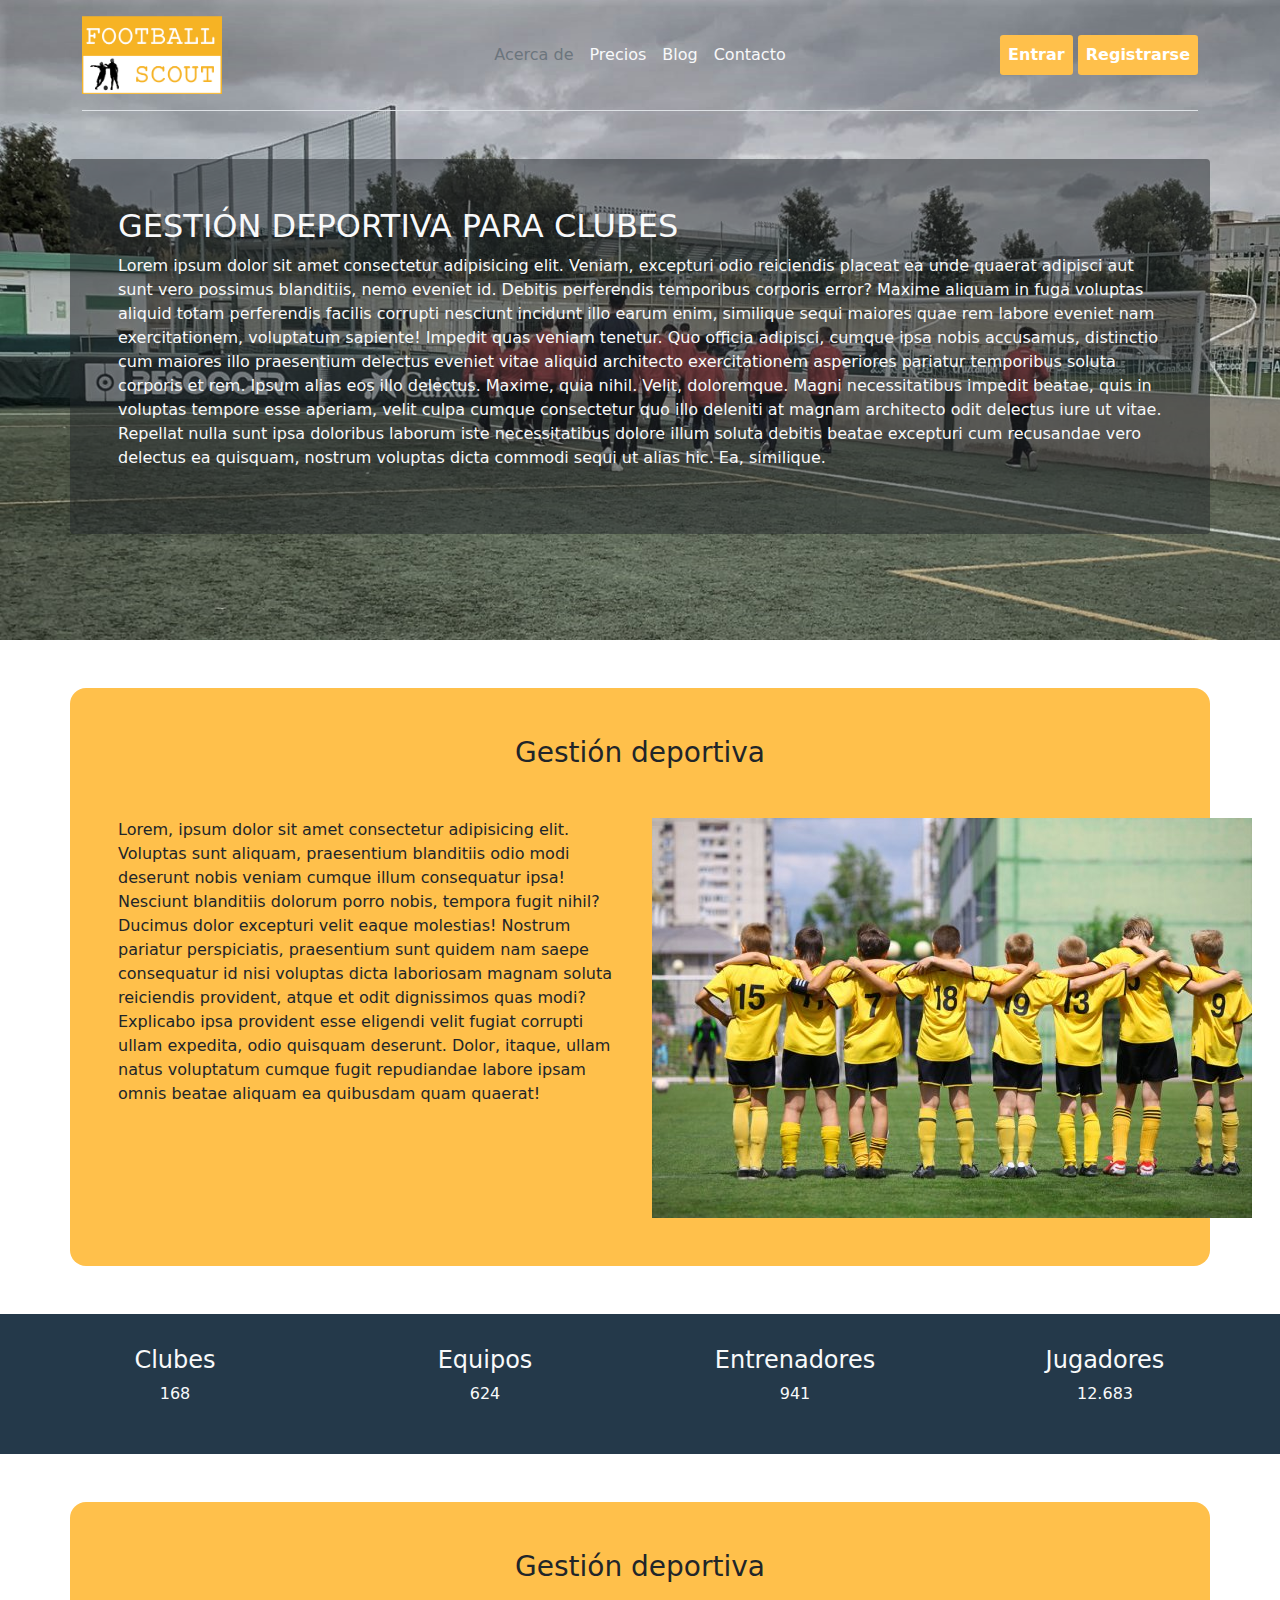
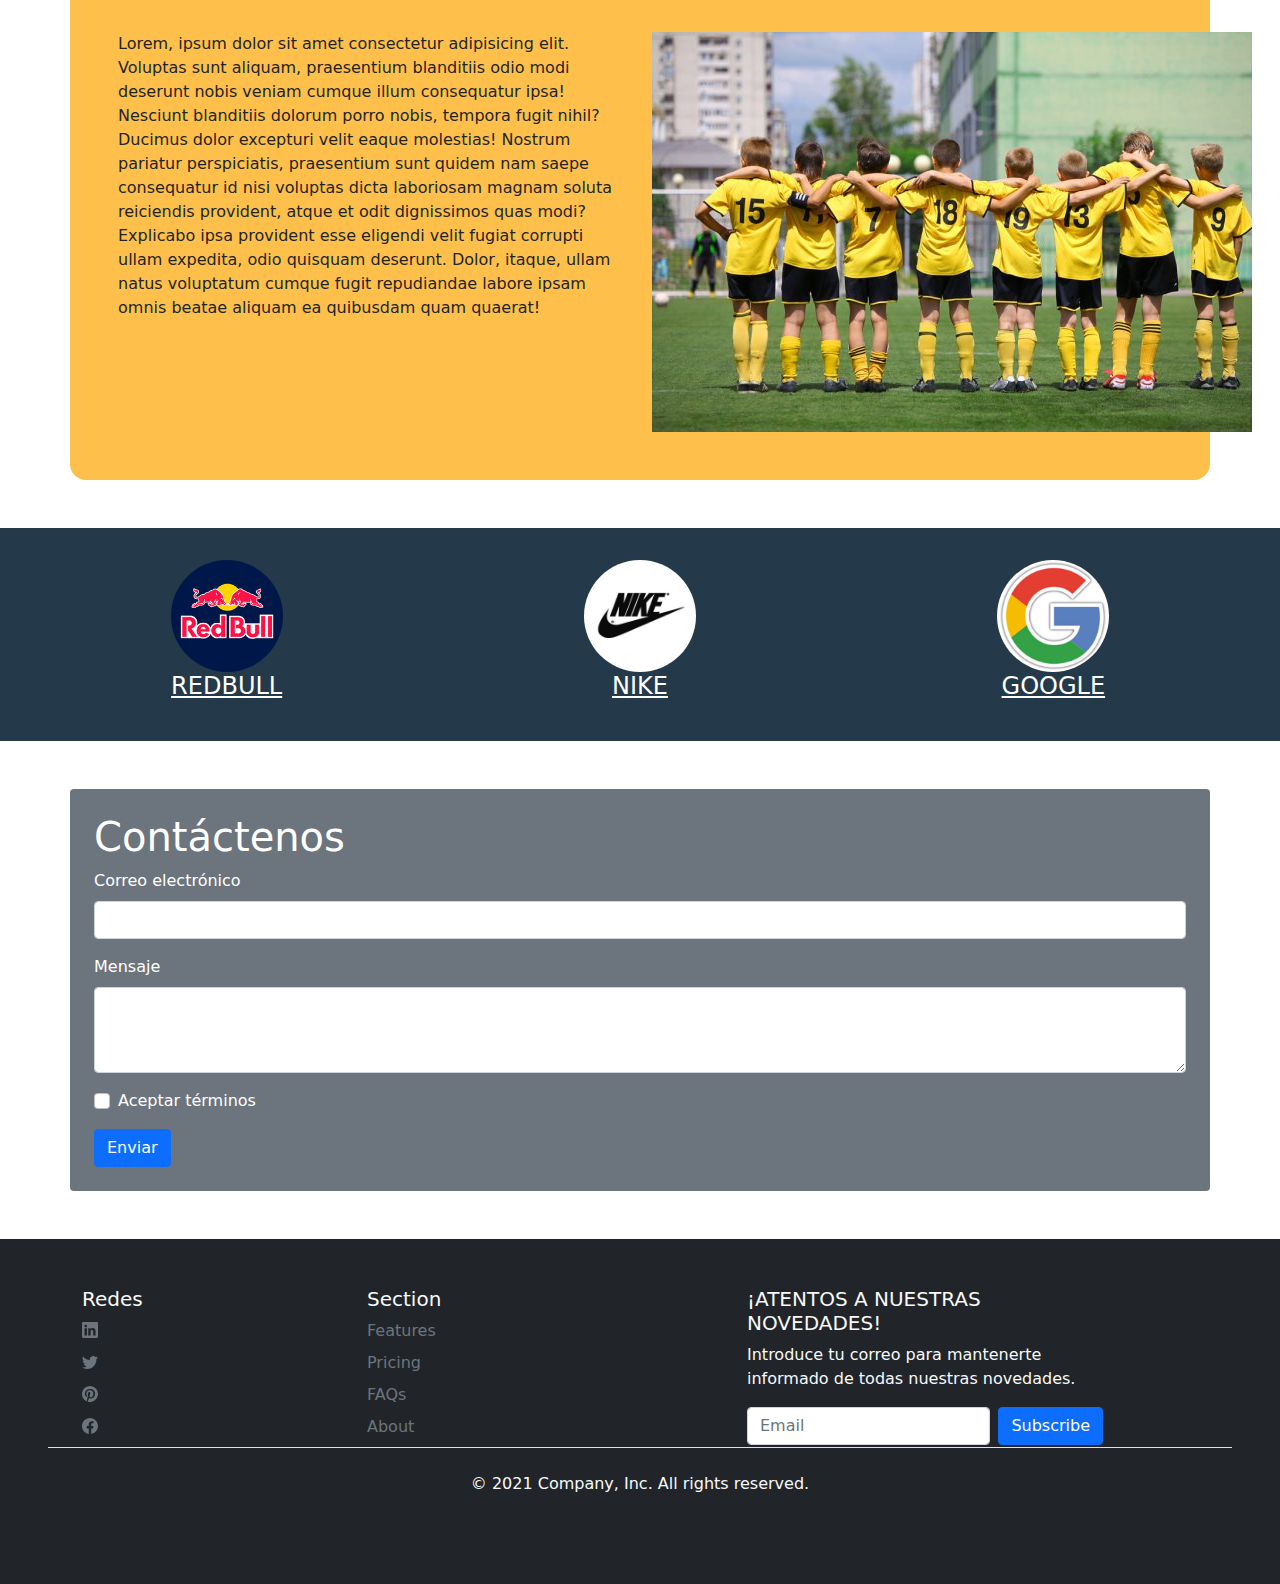
<file: index.html>
<!doctype html>
<html lang="en">

<head>
    <title>Inicio</title>
    <!-- Required meta tags -->
    <meta charset="utf-8">
    <meta name="viewport" content="width=device-width, initial-scale=1, shrink-to-fit=no">

    <!-- Bootstrap CSS v5.0.2 -->
    <link rel="stylesheet" href="css/bootstrap.min.css">

    <!-- Imagen de logo en la pestaña de la página -->
    <link rel="shortcut icon" href="img/logo.png" type="image/x-icon">

    <!-- css -->
    <link rel="stylesheet" href="css/headers.css">
    <link rel="stylesheet" href="css/footers.css">
    <link rel="stylesheet" href="css/inicio.css">
</head>

<body>
    <div class="container-fluid" style="background-image: url('img/inicio.jpg');background-repeat: no-repeat;background-size: cover; height: 40em;">
        <div class="container mb-5">
            <header class="d-flex flex-wrap align-items-center justify-content-center justify-content-md-between py-3 mb-4 border-bottom">
                <a href="index.html" class="d-flex align-items-center col-md-3 mb-2 mb-md-0 text-dark text-decoration-none">
                    <img src="img/logo.png" class="bi me-2" width="140">
                </a>

                <ul class="nav col-12 col-md-auto mb-2 justify-content-center mb-md-0">
                    <li><a href="#" class="nav-link px-2 link-secondary">Acerca de</a></li>
                    <li><a href="#" class="nav-link px-2 link-light">Precios</a></li>
                    <li><a href="#" class="nav-link px-2 link-light">Blog</a></li>
                    <li><a href="#" class="nav-link px-2 link-light">Contacto</a></li>
                </ul>

                <div class="col-md-3 text-end">
                    <a href="login/sesion.html"><button type="button">Entrar</button></a>
                    <a href="login/registro.html"><button type="button">Registrarse</button></a>
                </div>
            </header>
        </div>

        <div class="container p-5 bg-dark bg-opacity-50 text-light rounded">
            <h2>GESTIÓN DEPORTIVA PARA CLUBES</h2>
            <p>Lorem ipsum dolor sit amet consectetur adipisicing elit. Veniam, excepturi odio reiciendis placeat ea unde quaerat adipisci aut sunt vero possimus blanditiis, nemo eveniet id. Debitis perferendis temporibus corporis error? Maxime aliquam in
                fuga voluptas aliquid totam perferendis facilis corrupti nesciunt incidunt illo earum enim, similique sequi maiores quae rem labore eveniet nam exercitationem, voluptatum sapiente! Impedit quas veniam tenetur. Quo officia adipisci, cumque
                ipsa nobis accusamus, distinctio cum maiores illo praesentium delectus eveniet vitae aliquid architecto exercitationem asperiores pariatur temporibus soluta corporis et rem. Ipsum alias eos illo delectus. Maxime, quia nihil. Velit, doloremque.
                Magni necessitatibus impedit beatae, quis in voluptas tempore esse aperiam, velit culpa cumque consectetur quo illo deleniti at magnam architecto odit delectus iure ut vitae. Repellat nulla sunt ipsa doloribus laborum iste necessitatibus
                dolore illum soluta debitis beatae excepturi cum recusandae vero delectus ea quisquam, nostrum voluptas dicta commodi sequi ut alias hic. Ea, similique.</p>
        </div>
    </div>

    <section>
        <article class="container my-5 p-5" id="articulo1">
            <h3 class="text-center">Gestión deportiva</h3>
            <div class="row mt-5">
                <div class="col-6">
                    <p>Lorem, ipsum dolor sit amet consectetur adipisicing elit. Voluptas sunt aliquam, praesentium blanditiis odio modi deserunt nobis veniam cumque illum consequatur ipsa! Nesciunt blanditiis dolorum porro nobis, tempora fugit nihil? Ducimus
                        dolor excepturi velit eaque molestias! Nostrum pariatur perspiciatis, praesentium sunt quidem nam saepe consequatur id nisi voluptas dicta laboriosam magnam soluta reiciendis provident, atque et odit dignissimos quas modi? Explicabo
                        ipsa provident esse eligendi velit fugiat corrupti ullam expedita, odio quisquam deserunt. Dolor, itaque, ullam natus voluptatum cumque fugit repudiandae labore ipsam omnis beatae aliquam ea quibusdam quam quaerat!</p>
                </div>
                <div class="col-6">
                    <img src="img/equipo.jpg" alt="Equipo de futbol">
                </div>
            </div>
        </article>

        <article class="container-fluid text-light" id="articulo2">
            <div class="row text-center">
                <div class="col-3">
                    <h4>Clubes</h4>
                    <p>168</p>
                </div>
                <div class="col-3">
                    <h4>Equipos</h4>
                    <p>624</p>
                </div>
                <div class="col-3">
                    <h4>Entrenadores</h4>
                    <p>941</p>
                </div>
                <div class="col-3">
                    <h4>Jugadores</h4>
                    <p>12.683</p>
                </div>
            </div>
        </article>

        <article class="container my-5 p-5" id="articulo1">
            <h3 class="text-center">Gestión deportiva</h3>
            <div class="row mt-5">
                <div class="col-6">
                    <p>Lorem, ipsum dolor sit amet consectetur adipisicing elit. Voluptas sunt aliquam, praesentium blanditiis odio modi deserunt nobis veniam cumque illum consequatur ipsa! Nesciunt blanditiis dolorum porro nobis, tempora fugit nihil? Ducimus
                        dolor excepturi velit eaque molestias! Nostrum pariatur perspiciatis, praesentium sunt quidem nam saepe consequatur id nisi voluptas dicta laboriosam magnam soluta reiciendis provident, atque et odit dignissimos quas modi? Explicabo
                        ipsa provident esse eligendi velit fugiat corrupti ullam expedita, odio quisquam deserunt. Dolor, itaque, ullam natus voluptatum cumque fugit repudiandae labore ipsam omnis beatae aliquam ea quibusdam quam quaerat!</p>
                </div>
                <div class="col-6">
                    <img src="img/equipo.jpg" alt="Equipo de futbol">
                </div>
            </div>
        </article>

        <article class="container-fluid text-light" id="articulo3">
            <div class="row text-center">
                <div class="col-4">
                    <img src="img/redbull.png" alt="Logo redbull">
                    <h4><a href="https://www.redbull.com/es-es/">REDBULL</a></h4>
                </div>
                <div class="col-4">
                    <img src="img/nike.jpg" alt="Imagen de la marca nike">
                    <h4><a href="https://www.nike.com/es/">NIKE</a></h4>
                </div>
                <div class="col-4">
                    <img src="img/google.jpg" alt="Imagen de la empresa google">
                    <h4><a href="https://www.google.es/">GOOGLE</a></h4>
                </div>
            </div>
        </article>

        <article class="container mb-5 bg-secondary p-4 text-white my-5 rounded">
            <h1>Contáctenos</h1>
            <form>
                <div class="mb-3">
                    <label for="exampleInputEmail1" class="form-label">Correo electrónico</label>
                    <input type="email" class="form-control" id="exampleInputEmail1" aria-describedby="emailHelp">
                </div>
                <div class="mb-3">
                    <label for="exampleFormControlTextarea1" class="form-label">Mensaje</label>
                    <textarea class="form-control" id="exampleFormControlTextarea1" rows="3"></textarea>
                </div>
                <div class="mb-3 form-check">
                    <input type="checkbox" class="form-check-input" id="exampleCheck1">
                    <label class="form-check-label" for="exampleCheck1">Aceptar términos</label>
                </div>
                <button type="submit" class="btn btn-primary">Enviar</button>
            </form>
        </article>
    </section>

    <footer class="container-fluid bg-dark text-light p-5">
        <div class="container">
            <div class="row">
                <div class="col-3">
                    <h5>Redes</h5>
                    <ul class="nav flex-column">
                        <li class="nav-item mb-2">
                            <a href="#" class="nav-link p-0 text-muted">
                                <svg xmlns="http://www.w3.org/2000/svg" width="16" height="16" fill="currentColor" class="bi bi-linkedin" viewBox="0 0 16 16">
                                <path d="M0 1.146C0 .513.526 0 1.175 0h13.65C15.474 0 16 .513 16 1.146v13.708c0 .633-.526 1.146-1.175 1.146H1.175C.526 16 0 15.487 0 14.854V1.146zm4.943 12.248V6.169H2.542v7.225h2.401zm-1.2-8.212c.837 0 1.358-.554 1.358-1.248-.015-.709-.52-1.248-1.342-1.248-.822 0-1.359.54-1.359 1.248 0 .694.521 1.248 1.327 1.248h.016zm4.908 8.212V9.359c0-.216.016-.432.08-.586.173-.431.568-.878 1.232-.878.869 0 1.216.662 1.216 1.634v3.865h2.401V9.25c0-2.22-1.184-3.252-2.764-3.252-1.274 0-1.845.7-2.165 1.193v.025h-.016a5.54 5.54 0 0 1 .016-.025V6.169h-2.4c.03.678 0 7.225 0 7.225h2.4z"/>
                              </svg>
                            </a>
                        </li>
                        <li class="nav-item mb-2">
                            <a href="#" class="nav-link p-0 text-muted">
                                <svg xmlns="http://www.w3.org/2000/svg" width="16" height="16" fill="currentColor" class="bi bi-twitter" viewBox="0 0 16 16">
                                <path d="M5.026 15c6.038 0 9.341-5.003 9.341-9.334 0-.14 0-.282-.006-.422A6.685 6.685 0 0 0 16 3.542a6.658 6.658 0 0 1-1.889.518 3.301 3.301 0 0 0 1.447-1.817 6.533 6.533 0 0 1-2.087.793A3.286 3.286 0 0 0 7.875 6.03a9.325 9.325 0 0 1-6.767-3.429 3.289 3.289 0 0 0 1.018 4.382A3.323 3.323 0 0 1 .64 6.575v.045a3.288 3.288 0 0 0 2.632 3.218 3.203 3.203 0 0 1-.865.115 3.23 3.23 0 0 1-.614-.057 3.283 3.283 0 0 0 3.067 2.277A6.588 6.588 0 0 1 .78 13.58a6.32 6.32 0 0 1-.78-.045A9.344 9.344 0 0 0 5.026 15z"/>
                              </svg>
                            </a>
                        </li>
                        <li class="nav-item mb-2">
                            <a href="#" class="nav-link p-0 text-muted">
                                <svg xmlns="http://www.w3.org/2000/svg" width="16" height="16" fill="currentColor" class="bi bi-pinterest" viewBox="0 0 16 16">
                                <path d="M8 0a8 8 0 0 0-2.915 15.452c-.07-.633-.134-1.606.027-2.297.146-.625.938-3.977.938-3.977s-.239-.479-.239-1.187c0-1.113.645-1.943 1.448-1.943.682 0 1.012.512 1.012 1.127 0 .686-.437 1.712-.663 2.663-.188.796.4 1.446 1.185 1.446 1.422 0 2.515-1.5 2.515-3.664 0-1.915-1.377-3.254-3.342-3.254-2.276 0-3.612 1.707-3.612 3.471 0 .688.265 1.425.595 1.826a.24.24 0 0 1 .056.23c-.061.252-.196.796-.222.907-.035.146-.116.177-.268.107-1-.465-1.624-1.926-1.624-3.1 0-2.523 1.834-4.84 5.286-4.84 2.775 0 4.932 1.977 4.932 4.62 0 2.757-1.739 4.976-4.151 4.976-.811 0-1.573-.421-1.834-.919l-.498 1.902c-.181.695-.669 1.566-.995 2.097A8 8 0 1 0 8 0z"/>
                              </svg>
                            </a>
                        </li>
                        <li class="nav-item mb-2">
                            <a href="#" class="nav-link p-0 text-muted">
                                <svg xmlns="http://www.w3.org/2000/svg" width="16" height="16" fill="currentColor" class="bi bi-facebook" viewBox="0 0 16 16">
                                <path d="M16 8.049c0-4.446-3.582-8.05-8-8.05C3.58 0-.002 3.603-.002 8.05c0 4.017 2.926 7.347 6.75 7.951v-5.625h-2.03V8.05H6.75V6.275c0-2.017 1.195-3.131 3.022-3.131.876 0 1.791.157 1.791.157v1.98h-1.009c-.993 0-1.303.621-1.303 1.258v1.51h2.218l-.354 2.326H9.25V16c3.824-.604 6.75-3.934 6.75-7.951z"/>
                              </svg>
                            </a>
                        </li>
                    </ul>
                </div>

                <div class="col-3">
                    <h5>Section</h5>
                    <ul class="nav flex-column">
                        <li class="nav-item mb-2"><a href="#" class="nav-link p-0 text-muted">Features</a></li>
                        <li class="nav-item mb-2"><a href="#" class="nav-link p-0 text-muted">Pricing</a></li>
                        <li class="nav-item mb-2"><a href="#" class="nav-link p-0 text-muted">FAQs</a></li>
                        <li class="nav-item mb-2"><a href="#" class="nav-link p-0 text-muted">About</a></li>
                    </ul>
                </div>

                <div class="col-4 offset-1">
                    <form>
                        <h5>¡ATENTOS A NUESTRAS NOVEDADES!</h5>
                        <p>Introduce tu correo para mantenerte informado de todas nuestras novedades.</p>
                        <div class="d-flex w-100 gap-2">
                            <label for="newsletter1" class="visually-hidden">Email</label>
                            <input id="newsletter1" type="text" class="form-control" placeholder="Email">
                            <button class="btn btn-primary" type="button">Subscribe</button>
                        </div>
                    </form>
                </div>
            </div>
        </div>

        <div class="d-flex justify-content-center py-4 border-top">
            <p>&copy; 2021 Company, Inc. All rights reserved.</p>
        </div>
    </footer>

    <!-- Bootstrap JavaScript Libraries -->
    <script src="js/bootstrap.bundle.min.js"></script>
</body>

</html>
</file>
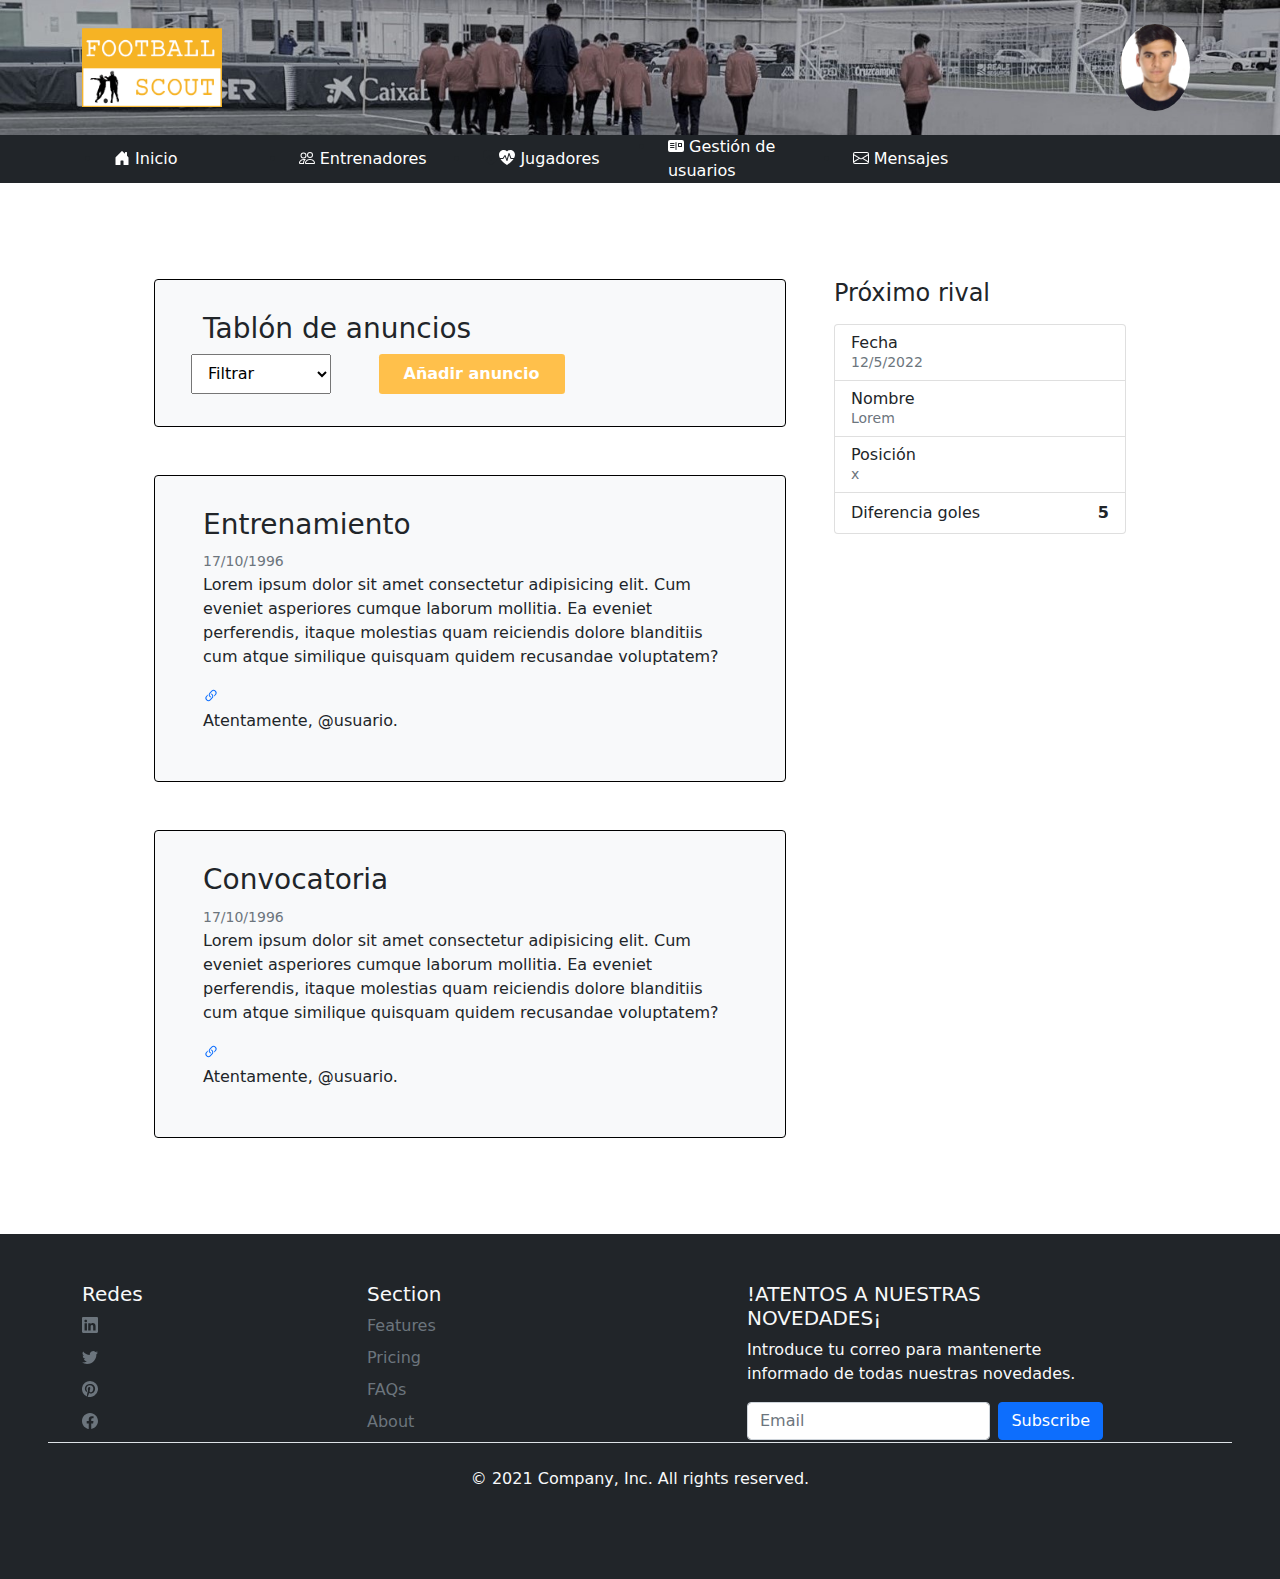
<file: admin/index.html>
<!doctype html>
<html lang="en">

<head>
    <title>Inicio</title>
    <!-- Required meta tags -->
    <meta charset="utf-8">
    <meta name="viewport" content="width=device-width, initial-scale=1, shrink-to-fit=no">

    <!-- Bootstrap CSS v5.0.2 -->
    <link rel="stylesheet" href="../css/bootstrap.min.css">

    <!-- Imagen de logo en la pestaña de la página -->
    <link rel="shortcut icon" href="../img/logo.png" type="image/x-icon">

    <!-- css -->
    <link rel="stylesheet" href="../css/headers.css">
    <link rel="stylesheet" href="../css/footers.css">
    <link rel="stylesheet" href="../css/entrenador.css">
</head>

<body>
    <div class="container-fluid" style="background-image: url('../img/banner.jpg');background-repeat: no-repeat;background-size: cover; height: auto;">
        <div class="container">
            <header class="d-flex flex-wrap align-items-center justify-content-center justify-content-md-between py-3">
                <a href="index.html" class="d-flex align-items-center col-md-3 mb-2 mb-md-0 text-dark text-decoration-none">
                    <img src="../img/logo.png" class="bi me-2" width="140">
                </a>

                <div class="col-md-3 text-end">
                    <!-- Button trigger modal -->
                    <button type="button" class="bg-transparent border-transparent" data-bs-toggle="modal" data-bs-target="#staticBackdrop">
                        <img src="../img/jesus.jpg" alt="entrenador" width="70" class="rounded-circle">
                    </button>
                    <!-- Modal -->
                    <div class="modal fade" id="staticBackdrop" data-bs-backdrop="static" data-bs-keyboard="false" tabindex="-1" aria-labelledby="staticBackdropLabel" aria-hidden="true">
                        <div class="modal-dialog">
                            <div class="modal-content">
                                <div class="modal-header">
                                    <h5 class="modal-title" id="staticBackdropLabel">Usuario</h5>
                                </div>
                                <div class="modal-body text-center">
                                    <a href="#">Ver perfil</a><br>
                                    <a href="#">Configuración</a><br>
                                    <a href="../php/cerrarSesion.php">Cerrar sesión</a>
                                </div>
                                <div class="modal-footer">
                                    <button type="button" class="btn btn-secondary" data-bs-dismiss="modal">Cerrar</button>
                                </div>
                            </div>
                        </div>
                    </div>
                </div>
            </header>
        </div>
    </div>
    <nav class="container-fluid bg-dark">
        <div class="container">
            <ul class="row">
                <li class="col-2">
                    <a href="index.html">
                        <svg xmlns="http://www.w3.org/2000/svg" width="16" height="16" fill="currentColor" class="bi bi-house-door-fill" viewBox="0 0 16 16">
                        <path d="M6.5 14.5v-3.505c0-.245.25-.495.5-.495h2c.25 0 .5.25.5.5v3.5a.5.5 0 0 0 .5.5h4a.5.5 0 0 0 .5-.5v-7a.5.5 0 0 0-.146-.354L13 5.793V2.5a.5.5 0 0 0-.5-.5h-1a.5.5 0 0 0-.5.5v1.293L8.354 1.146a.5.5 0 0 0-.708 0l-6 6A.5.5 0 0 0 1.5 7.5v7a.5.5 0 0 0 .5.5h4a.5.5 0 0 0 .5-.5z"/>
                      </svg> Inicio</a>
                </li>
                <li class="col-2">
                    <a href="entrenadores.html">
                        <svg xmlns="http://www.w3.org/2000/svg" width="16" height="16" fill="currentColor" class="bi bi-people" viewBox="0 0 16 16">
                    <path d="M15 14s1 0 1-1-1-4-5-4-5 3-5 4 1 1 1 1h8zm-7.978-1A.261.261 0 0 1 7 12.996c.001-.264.167-1.03.76-1.72C8.312 10.629 9.282 10 11 10c1.717 0 2.687.63 3.24 1.276.593.69.758 1.457.76 1.72l-.008.002a.274.274 0 0 1-.014.002H7.022zM11 7a2 2 0 1 0 0-4 2 2 0 0 0 0 4zm3-2a3 3 0 1 1-6 0 3 3 0 0 1 6 0zM6.936 9.28a5.88 5.88 0 0 0-1.23-.247A7.35 7.35 0 0 0 5 9c-4 0-5 3-5 4 0 .667.333 1 1 1h4.216A2.238 2.238 0 0 1 5 13c0-1.01.377-2.042 1.09-2.904.243-.294.526-.569.846-.816zM4.92 10A5.493 5.493 0 0 0 4 13H1c0-.26.164-1.03.76-1.724.545-.636 1.492-1.256 3.16-1.275zM1.5 5.5a3 3 0 1 1 6 0 3 3 0 0 1-6 0zm3-2a2 2 0 1 0 0 4 2 2 0 0 0 0-4z"/>
                  </svg> Entrenadores</a>
                </li>
                <li class="col-2">
                    <svg xmlns="http://www.w3.org/2000/svg" width="16" height="16" fill="currentColor" class="bi bi-heart-pulse-fill" viewBox="0 0 16 16">
                        <path fill-rule="evenodd" d="M1.475 9C2.702 10.84 4.779 12.871 8 15c3.221-2.129 5.298-4.16 6.525-6H12a.5.5 0 0 1-.464-.314l-1.457-3.642-1.598 5.593a.5.5 0 0 1-.945.049L5.889 6.568l-1.473 2.21A.5.5 0 0 1 4 9H1.475ZM.879 8C-2.426 1.68 4.41-2 7.824 1.143c.06.055.119.112.176.171a3.12 3.12 0 0 1 .176-.17C11.59-2 18.426 1.68 15.12 8h-2.783l-1.874-4.686a.5.5 0 0 0-.945.049L7.921 8.956 6.464 5.314a.5.5 0 0 0-.88-.091L3.732 8H.88Z"/>
                      </svg><a href="jugadores.html"><svg xmlns="http://www.w3.org/2000/svg" width="16" height="16" fill="currentColor" class="bi bi-heart-pulse-fill" viewBox="0 0 16 16">
                    <path fill-rule="evenodd" d="M1.475 9C2.702 10.84 4.779 12.871 8 15c3.221-2.129 5.298-4.16 6.525-6H12a.5.5 0 0 1-.464-.314l-1.457-3.642-1.598 5.593a.5.5 0 0 1-.945.049L5.889 6.568l-1.473 2.21A.5.5 0 0 1 4 9H1.475ZM.879 8C-2.426 1.68 4.41-2 7.824 1.143c.06.055.119.112.176.171a3.12 3.12 0 0 1 .176-.17C11.59-2 18.426 1.68 15.12 8h-2.783l-1.874-4.686a.5.5 0 0 0-.945.049L7.921 8.956 6.464 5.314a.5.5 0 0 0-.88-.091L3.732 8H.88Z"/>
                  </svg>  Jugadores</a></li>
                <li class="col-2">
                    <a href="usuarios.php"><svg xmlns="http://www.w3.org/2000/svg" width="16" height="16" fill="currentColor" class="bi bi-postcard-fill" viewBox="0 0 16 16">
                    <path d="M11 8h2V6h-2v2Z"/>
                    <path d="M0 4a2 2 0 0 1 2-2h12a2 2 0 0 1 2 2v8a2 2 0 0 1-2 2H2a2 2 0 0 1-2-2V4Zm8.5.5a.5.5 0 0 0-1 0v7a.5.5 0 0 0 1 0v-7ZM2 5.5a.5.5 0 0 0 .5.5H6a.5.5 0 0 0 0-1H2.5a.5.5 0 0 0-.5.5ZM2.5 7a.5.5 0 0 0 0 1H6a.5.5 0 0 0 0-1H2.5ZM2 9.5a.5.5 0 0 0 .5.5H6a.5.5 0 0 0 0-1H2.5a.5.5 0 0 0-.5.5Zm8-4v3a.5.5 0 0 0 .5.5h3a.5.5 0 0 0 .5-.5v-3a.5.5 0 0 0-.5-.5h-3a.5.5 0 0 0-.5.5Z"/>
                  </svg>  Gestión de usuarios</a></li>
                <li class="col-2">
                    <a href="mensajes.html"><svg xmlns="http://www.w3.org/2000/svg" width="16" height="16" fill="currentColor" class="bi bi-envelope" viewBox="0 0 16 16">
                    <path d="M0 4a2 2 0 0 1 2-2h12a2 2 0 0 1 2 2v8a2 2 0 0 1-2 2H2a2 2 0 0 1-2-2V4Zm2-1a1 1 0 0 0-1 1v.217l7 4.2 7-4.2V4a1 1 0 0 0-1-1H2Zm13 2.383-4.708 2.825L15 11.105V5.383Zm-.034 6.876-5.64-3.471L8 9.583l-1.326-.795-5.64 3.47A1 1 0 0 0 2 13h12a1 1 0 0 0 .966-.741ZM1 11.105l4.708-2.897L1 5.383v5.722Z"/>
                  </svg>  Mensajes</a></li>
            </ul>
        </div>
    </nav>

    <section>
        <div class="container">
            <div class="row g-5 m-5">
                <aside class="col-md-5 col-lg-4 order-md-last">
                    <h4 class="d-flex justify-content-between align-items-center mb-3">
                        <span class="text-dark">Próximo rival</span>
                    </h4>
                    <ul class="list-group mb-3">
                        <li class="list-group-item d-flex justify-content-between lh-sm">
                            <div>
                                <h6 class="my-0">Fecha</h6>
                                <small class="text-muted">12/5/2022</small>
                            </div>
                        </li>
                        <li class="list-group-item d-flex justify-content-between lh-sm">
                            <div>
                                <h6 class="my-0">Nombre</h6>
                                <small class="text-muted">Lorem</small>
                            </div>
                        </li>
                        <li class="list-group-item d-flex justify-content-between lh-sm">
                            <div>
                                <h6 class="my-0">Posición</h6>
                                <small class="text-muted">x</small>
                            </div>
                        </li>
                        <li class="list-group-item d-flex justify-content-between">
                            <span>Diferencia goles</span>
                            <strong>5</strong>
                        </li>
                    </ul>
                </aside>

                <div class="col-md-7 col-lg-8">
                    <article class="container bg-light mb-5 rounded">
                        <h3>Tablón de anuncios</h3>
                        <div class="row">
                            <select class="filtro col-3" name="tema" id="tema">
                                <option value="0">Filtrar</option>
                                <option value="entrenamiento">Entrenamiento</option>
                                <option value="partido">Partido</option>
                                <option value="convocatoria">Convocatoria</option>
                                <option value="formulario">Formulario</option>
                                <option value="Anuncio">Anuncio</option>
                            </select>
                            <button class="anadirAnuncio col-4">Añadir anuncio</button>
                        </div>
                    </article>
                    <article class="container bg-light mb-5 rounded">
                        <h3>Entrenamiento</h3>
                        <small class="text-muted">17/10/1996</small>
                        <p>Lorem ipsum dolor sit amet consectetur adipisicing elit. Cum eveniet asperiores cumque laborum mollitia. Ea eveniet perferendis, itaque molestias quam reiciendis dolore blanditiis cum atque similique quisquam quidem recusandae
                            voluptatem?
                        </p>
                        <a href="#">
                            <svg xmlns="http://www.w3.org/2000/svg" width="16" height="16" fill="currentColor" class="bi bi-link-45deg" viewBox="0 0 16 16">
                              <path d="M4.715 6.542 3.343 7.914a3 3 0 1 0 4.243 4.243l1.828-1.829A3 3 0 0 0 8.586 5.5L8 6.086a1.002 1.002 0 0 0-.154.199 2 2 0 0 1 .861 3.337L6.88 11.45a2 2 0 1 1-2.83-2.83l.793-.792a4.018 4.018 0 0 1-.128-1.287z"/>
                              <path d="M6.586 4.672A3 3 0 0 0 7.414 9.5l.775-.776a2 2 0 0 1-.896-3.346L9.12 3.55a2 2 0 1 1 2.83 2.83l-.793.792c.112.42.155.855.128 1.287l1.372-1.372a3 3 0 1 0-4.243-4.243L6.586 4.672z"/>
                            </svg>
                        </a>
                        <p>Atentamente, @usuario.</p>
                    </article>
                    <article class="container bg-light mb-5 rounded">
                        <h3>Convocatoria</h3>
                        <small class="text-muted">17/10/1996</small>
                        <p>Lorem ipsum dolor sit amet consectetur adipisicing elit. Cum eveniet asperiores cumque laborum mollitia. Ea eveniet perferendis, itaque molestias quam reiciendis dolore blanditiis cum atque similique quisquam quidem recusandae
                            voluptatem?
                        </p>
                        <a href="#">
                            <svg xmlns="http://www.w3.org/2000/svg" width="16" height="16" fill="currentColor" class="bi bi-link-45deg" viewBox="0 0 16 16">
                              <path d="M4.715 6.542 3.343 7.914a3 3 0 1 0 4.243 4.243l1.828-1.829A3 3 0 0 0 8.586 5.5L8 6.086a1.002 1.002 0 0 0-.154.199 2 2 0 0 1 .861 3.337L6.88 11.45a2 2 0 1 1-2.83-2.83l.793-.792a4.018 4.018 0 0 1-.128-1.287z"/>
                              <path d="M6.586 4.672A3 3 0 0 0 7.414 9.5l.775-.776a2 2 0 0 1-.896-3.346L9.12 3.55a2 2 0 1 1 2.83 2.83l-.793.792c.112.42.155.855.128 1.287l1.372-1.372a3 3 0 1 0-4.243-4.243L6.586 4.672z"/>
                            </svg>
                        </a>
                        <p>Atentamente, @usuario.</p>
                    </article>
                </div>
            </div>
        </div>
    </section>

    <footer class="container-fluid bg-dark text-light p-5">
        <div class="container">
            <div class="row">
                <div class="col-3">
                    <h5>Redes</h5>
                    <ul class="nav flex-column">
                        <li class="nav-item mb-2">
                            <a href="#" class="nav-link p-0 text-muted">
                                <svg xmlns="http://www.w3.org/2000/svg" width="16" height="16" fill="currentColor" class="bi bi-linkedin" viewBox="0 0 16 16">
                                <path d="M0 1.146C0 .513.526 0 1.175 0h13.65C15.474 0 16 .513 16 1.146v13.708c0 .633-.526 1.146-1.175 1.146H1.175C.526 16 0 15.487 0 14.854V1.146zm4.943 12.248V6.169H2.542v7.225h2.401zm-1.2-8.212c.837 0 1.358-.554 1.358-1.248-.015-.709-.52-1.248-1.342-1.248-.822 0-1.359.54-1.359 1.248 0 .694.521 1.248 1.327 1.248h.016zm4.908 8.212V9.359c0-.216.016-.432.08-.586.173-.431.568-.878 1.232-.878.869 0 1.216.662 1.216 1.634v3.865h2.401V9.25c0-2.22-1.184-3.252-2.764-3.252-1.274 0-1.845.7-2.165 1.193v.025h-.016a5.54 5.54 0 0 1 .016-.025V6.169h-2.4c.03.678 0 7.225 0 7.225h2.4z"/>
                              </svg>
                            </a>
                        </li>
                        <li class="nav-item mb-2">
                            <a href="#" class="nav-link p-0 text-muted">
                                <svg xmlns="http://www.w3.org/2000/svg" width="16" height="16" fill="currentColor" class="bi bi-twitter" viewBox="0 0 16 16">
                                <path d="M5.026 15c6.038 0 9.341-5.003 9.341-9.334 0-.14 0-.282-.006-.422A6.685 6.685 0 0 0 16 3.542a6.658 6.658 0 0 1-1.889.518 3.301 3.301 0 0 0 1.447-1.817 6.533 6.533 0 0 1-2.087.793A3.286 3.286 0 0 0 7.875 6.03a9.325 9.325 0 0 1-6.767-3.429 3.289 3.289 0 0 0 1.018 4.382A3.323 3.323 0 0 1 .64 6.575v.045a3.288 3.288 0 0 0 2.632 3.218 3.203 3.203 0 0 1-.865.115 3.23 3.23 0 0 1-.614-.057 3.283 3.283 0 0 0 3.067 2.277A6.588 6.588 0 0 1 .78 13.58a6.32 6.32 0 0 1-.78-.045A9.344 9.344 0 0 0 5.026 15z"/>
                              </svg>
                            </a>
                        </li>
                        <li class="nav-item mb-2">
                            <a href="#" class="nav-link p-0 text-muted">
                                <svg xmlns="http://www.w3.org/2000/svg" width="16" height="16" fill="currentColor" class="bi bi-pinterest" viewBox="0 0 16 16">
                                <path d="M8 0a8 8 0 0 0-2.915 15.452c-.07-.633-.134-1.606.027-2.297.146-.625.938-3.977.938-3.977s-.239-.479-.239-1.187c0-1.113.645-1.943 1.448-1.943.682 0 1.012.512 1.012 1.127 0 .686-.437 1.712-.663 2.663-.188.796.4 1.446 1.185 1.446 1.422 0 2.515-1.5 2.515-3.664 0-1.915-1.377-3.254-3.342-3.254-2.276 0-3.612 1.707-3.612 3.471 0 .688.265 1.425.595 1.826a.24.24 0 0 1 .056.23c-.061.252-.196.796-.222.907-.035.146-.116.177-.268.107-1-.465-1.624-1.926-1.624-3.1 0-2.523 1.834-4.84 5.286-4.84 2.775 0 4.932 1.977 4.932 4.62 0 2.757-1.739 4.976-4.151 4.976-.811 0-1.573-.421-1.834-.919l-.498 1.902c-.181.695-.669 1.566-.995 2.097A8 8 0 1 0 8 0z"/>
                              </svg>
                            </a>
                        </li>
                        <li class="nav-item mb-2">
                            <a href="#" class="nav-link p-0 text-muted">
                                <svg xmlns="http://www.w3.org/2000/svg" width="16" height="16" fill="currentColor" class="bi bi-facebook" viewBox="0 0 16 16">
                                <path d="M16 8.049c0-4.446-3.582-8.05-8-8.05C3.58 0-.002 3.603-.002 8.05c0 4.017 2.926 7.347 6.75 7.951v-5.625h-2.03V8.05H6.75V6.275c0-2.017 1.195-3.131 3.022-3.131.876 0 1.791.157 1.791.157v1.98h-1.009c-.993 0-1.303.621-1.303 1.258v1.51h2.218l-.354 2.326H9.25V16c3.824-.604 6.75-3.934 6.75-7.951z"/>
                              </svg>
                            </a>
                        </li>
                    </ul>
                </div>

                <div class="col-3">
                    <h5>Section</h5>
                    <ul class="nav flex-column">
                        <li class="nav-item mb-2"><a href="#" class="nav-link p-0 text-muted">Features</a></li>
                        <li class="nav-item mb-2"><a href="#" class="nav-link p-0 text-muted">Pricing</a></li>
                        <li class="nav-item mb-2"><a href="#" class="nav-link p-0 text-muted">FAQs</a></li>
                        <li class="nav-item mb-2"><a href="#" class="nav-link p-0 text-muted">About</a></li>
                    </ul>
                </div>

                <div class="col-4 offset-1">
                    <form>
                        <h5>!ATENTOS A NUESTRAS NOVEDADES¡</h5>
                        <p>Introduce tu correo para mantenerte informado de todas nuestras novedades.</p>
                        <div class="d-flex w-100 gap-2">
                            <label for="newsletter1" class="visually-hidden">Email</label>
                            <input id="newsletter1" type="text" class="form-control" placeholder="Email">
                            <button class="btn btn-primary" type="button">Subscribe</button>
                        </div>
                    </form>
                </div>
            </div>
        </div>

        <div class="d-flex justify-content-center py-4 border-top">
            <p>&copy; 2021 Company, Inc. All rights reserved.</p>
        </div>
    </footer>

    <!-- Bootstrap JavaScript Libraries -->
    <script src="../js/bootstrap.bundle.min.js"></script>
    <script src="../js/modal.js"></script>
    <script src="../js/entrenador.js"></script>
</body>

</html>
</file>
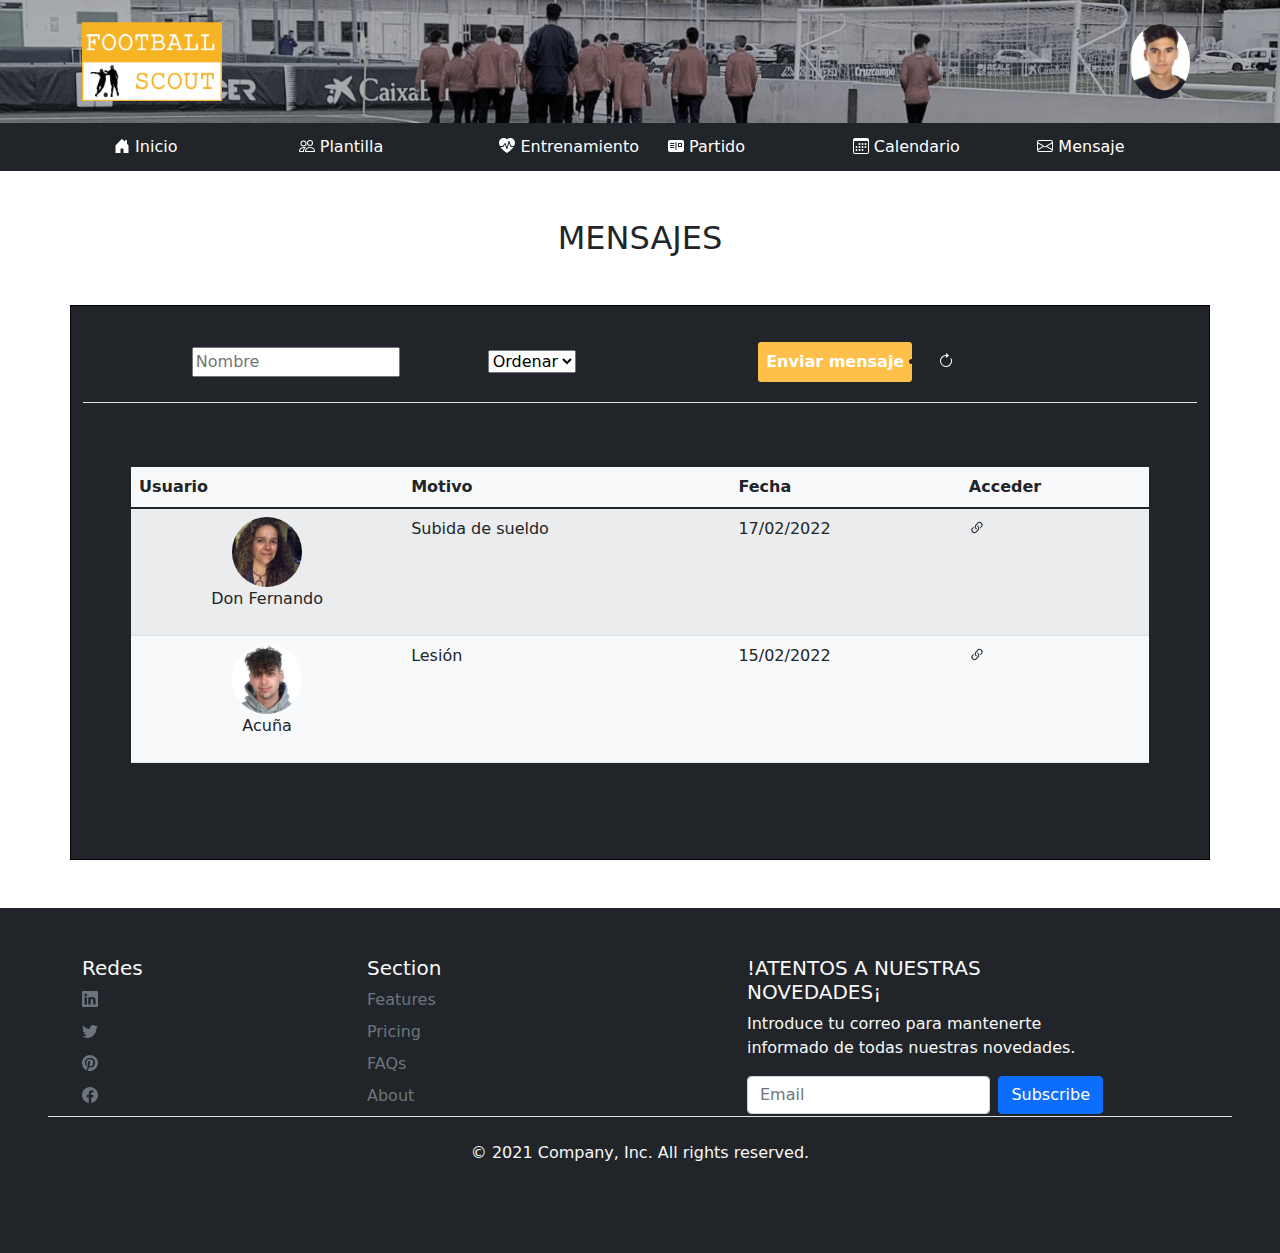
<file: Entrenador/mensajes.html>
<!doctype html>
<html lang="en">

<head>
    <title>Mensajes</title>
    <!-- Required meta tags -->
    <meta charset="utf-8">
    <meta name="viewport" content="width=device-width, initial-scale=1, shrink-to-fit=no">

    <!-- Bootstrap CSS v5.0.2 -->
    <link rel="stylesheet" href="../css/bootstrap.min.css">

    <!-- jquery -->
    <script src="../js/jquery-3.6.0.min.js"></script>

    <!-- Imagen de logo en la pestaña de la página -->
    <link rel="shortcut icon" href="../img/logo.png" type="image/x-icon">

    <!-- css -->
    <link rel="stylesheet" href="../css/headers.css">
    <link rel="stylesheet" href="../css/footers.css">
    <link rel="stylesheet" href="../css/entrenador.css">
</head>

<body>
    <div class="container-fluid" style="background-image: url('../img/banner.jpg');background-repeat: no-repeat;background-size: cover; height: auto;">
        <div class="container">
            <header class="d-flex flex-wrap align-items-center justify-content-center justify-content-md-between py-3">
                <a href="index.php" class="d-flex align-items-center col-md-3 mb-2 mb-md-0 text-dark text-decoration-none">
                    <img src="../img/logo.png" class="bi me-2" width="140">
                </a>

                <div class="col-md-3 text-end">
                    <!-- Button trigger modal -->
                    <button type="button" class="bg-transparent border-transparent" data-bs-toggle="modal" data-bs-target="#staticBackdrop">
                        <img src="../img/jesus.jpg" alt="entrenador" width="60" class="rounded-circle">
                    </button>
                    <!-- Modal -->
                    <div class="modal fade" id="staticBackdrop" data-bs-backdrop="static" data-bs-keyboard="false" tabindex="-1" aria-labelledby="staticBackdropLabel" aria-hidden="true">
                        <div class="modal-dialog">
                            <div class="modal-content">
                                <div class="modal-header">
                                    <h5 class="modal-title" id="staticBackdropLabel">Usuario</h5>
                                </div>
                                <div class="modal-body text-center">
                                    <a href="#">Ver perfil</a><br>
                                    <a href="#">Configuración</a><br>
                                    <a href="../php/cerrarSesion.php">Cerrar sesión</a>
                                </div>
                                <div class="modal-footer">
                                    <button type="button" class="btn btn-secondary" data-bs-dismiss="modal">Cerrar</button>
                                </div>
                            </div>
                        </div>
                    </div>
                </div>
            </header>
        </div>
    </div>
    <nav class="container-fluid bg-dark">
        <div class="container">
            <ul class="row">
                <li class="col-2">
                    <a href="index.php">
                        <svg xmlns="http://www.w3.org/2000/svg" width="16" height="16" fill="currentColor" class="bi bi-house-door-fill" viewBox="0 0 16 16">
                        <path d="M6.5 14.5v-3.505c0-.245.25-.495.5-.495h2c.25 0 .5.25.5.5v3.5a.5.5 0 0 0 .5.5h4a.5.5 0 0 0 .5-.5v-7a.5.5 0 0 0-.146-.354L13 5.793V2.5a.5.5 0 0 0-.5-.5h-1a.5.5 0 0 0-.5.5v1.293L8.354 1.146a.5.5 0 0 0-.708 0l-6 6A.5.5 0 0 0 1.5 7.5v7a.5.5 0 0 0 .5.5h4a.5.5 0 0 0 .5-.5z"/>
                      </svg> Inicio</a>
                </li>
                <li class="col-2">
                    <a href="plantilla.php">
                        <svg xmlns="http://www.w3.org/2000/svg" width="16" height="16" fill="currentColor" class="bi bi-people" viewBox="0 0 16 16">
                    <path d="M15 14s1 0 1-1-1-4-5-4-5 3-5 4 1 1 1 1h8zm-7.978-1A.261.261 0 0 1 7 12.996c.001-.264.167-1.03.76-1.72C8.312 10.629 9.282 10 11 10c1.717 0 2.687.63 3.24 1.276.593.69.758 1.457.76 1.72l-.008.002a.274.274 0 0 1-.014.002H7.022zM11 7a2 2 0 1 0 0-4 2 2 0 0 0 0 4zm3-2a3 3 0 1 1-6 0 3 3 0 0 1 6 0zM6.936 9.28a5.88 5.88 0 0 0-1.23-.247A7.35 7.35 0 0 0 5 9c-4 0-5 3-5 4 0 .667.333 1 1 1h4.216A2.238 2.238 0 0 1 5 13c0-1.01.377-2.042 1.09-2.904.243-.294.526-.569.846-.816zM4.92 10A5.493 5.493 0 0 0 4 13H1c0-.26.164-1.03.76-1.724.545-.636 1.492-1.256 3.16-1.275zM1.5 5.5a3 3 0 1 1 6 0 3 3 0 0 1-6 0zm3-2a2 2 0 1 0 0 4 2 2 0 0 0 0-4z"/>
                  </svg> Plantilla</a>
                </li>
                <li class="col-2">
                    <svg xmlns="http://www.w3.org/2000/svg" width="16" height="16" fill="currentColor" class="bi bi-heart-pulse-fill" viewBox="0 0 16 16">
                        <path fill-rule="evenodd" d="M1.475 9C2.702 10.84 4.779 12.871 8 15c3.221-2.129 5.298-4.16 6.525-6H12a.5.5 0 0 1-.464-.314l-1.457-3.642-1.598 5.593a.5.5 0 0 1-.945.049L5.889 6.568l-1.473 2.21A.5.5 0 0 1 4 9H1.475ZM.879 8C-2.426 1.68 4.41-2 7.824 1.143c.06.055.119.112.176.171a3.12 3.12 0 0 1 .176-.17C11.59-2 18.426 1.68 15.12 8h-2.783l-1.874-4.686a.5.5 0 0 0-.945.049L7.921 8.956 6.464 5.314a.5.5 0 0 0-.88-.091L3.732 8H.88Z"/>
                      </svg><a href="entrenamiento.php"><svg xmlns="http://www.w3.org/2000/svg" width="16" height="16" fill="currentColor" class="bi bi-heart-pulse-fill" viewBox="0 0 16 16">
                    <path fill-rule="evenodd" d="M1.475 9C2.702 10.84 4.779 12.871 8 15c3.221-2.129 5.298-4.16 6.525-6H12a.5.5 0 0 1-.464-.314l-1.457-3.642-1.598 5.593a.5.5 0 0 1-.945.049L5.889 6.568l-1.473 2.21A.5.5 0 0 1 4 9H1.475ZM.879 8C-2.426 1.68 4.41-2 7.824 1.143c.06.055.119.112.176.171a3.12 3.12 0 0 1 .176-.17C11.59-2 18.426 1.68 15.12 8h-2.783l-1.874-4.686a.5.5 0 0 0-.945.049L7.921 8.956 6.464 5.314a.5.5 0 0 0-.88-.091L3.732 8H.88Z"/>
                  </svg>  Entrenamiento</a></li>
                <li class="col-2">
                    <a href="partido.php"><svg xmlns="http://www.w3.org/2000/svg" width="16" height="16" fill="currentColor" class="bi bi-postcard-fill" viewBox="0 0 16 16">
                    <path d="M11 8h2V6h-2v2Z"/>
                    <path d="M0 4a2 2 0 0 1 2-2h12a2 2 0 0 1 2 2v8a2 2 0 0 1-2 2H2a2 2 0 0 1-2-2V4Zm8.5.5a.5.5 0 0 0-1 0v7a.5.5 0 0 0 1 0v-7ZM2 5.5a.5.5 0 0 0 .5.5H6a.5.5 0 0 0 0-1H2.5a.5.5 0 0 0-.5.5ZM2.5 7a.5.5 0 0 0 0 1H6a.5.5 0 0 0 0-1H2.5ZM2 9.5a.5.5 0 0 0 .5.5H6a.5.5 0 0 0 0-1H2.5a.5.5 0 0 0-.5.5Zm8-4v3a.5.5 0 0 0 .5.5h3a.5.5 0 0 0 .5-.5v-3a.5.5 0 0 0-.5-.5h-3a.5.5 0 0 0-.5.5Z"/>
                  </svg>  Partido</a></li>
                <li class="col-2">
                    <a href="#"><svg xmlns="http://www.w3.org/2000/svg" width="16" height="16" fill="currentColor" class="bi bi-calendar3" viewBox="0 0 16 16">
                    <path d="M14 0H2a2 2 0 0 0-2 2v12a2 2 0 0 0 2 2h12a2 2 0 0 0 2-2V2a2 2 0 0 0-2-2zM1 3.857C1 3.384 1.448 3 2 3h12c.552 0 1 .384 1 .857v10.286c0 .473-.448.857-1 .857H2c-.552 0-1-.384-1-.857V3.857z"/>
                    <path d="M6.5 7a1 1 0 1 0 0-2 1 1 0 0 0 0 2zm3 0a1 1 0 1 0 0-2 1 1 0 0 0 0 2zm3 0a1 1 0 1 0 0-2 1 1 0 0 0 0 2zm-9 3a1 1 0 1 0 0-2 1 1 0 0 0 0 2zm3 0a1 1 0 1 0 0-2 1 1 0 0 0 0 2zm3 0a1 1 0 1 0 0-2 1 1 0 0 0 0 2zm3 0a1 1 0 1 0 0-2 1 1 0 0 0 0 2zm-9 3a1 1 0 1 0 0-2 1 1 0 0 0 0 2zm3 0a1 1 0 1 0 0-2 1 1 0 0 0 0 2zm3 0a1 1 0 1 0 0-2 1 1 0 0 0 0 2z"/>
                  </svg>  Calendario</a></li>
                <li class="col-2">
                    <a href="mensajes.html"><svg xmlns="http://www.w3.org/2000/svg" width="16" height="16" fill="currentColor" class="bi bi-envelope" viewBox="0 0 16 16">
                    <path d="M0 4a2 2 0 0 1 2-2h12a2 2 0 0 1 2 2v8a2 2 0 0 1-2 2H2a2 2 0 0 1-2-2V4Zm2-1a1 1 0 0 0-1 1v.217l7 4.2 7-4.2V4a1 1 0 0 0-1-1H2Zm13 2.383-4.708 2.825L15 11.105V5.383Zm-.034 6.876-5.64-3.471L8 9.583l-1.326-.795-5.64 3.47A1 1 0 0 0 2 13h12a1 1 0 0 0 .966-.741ZM1 11.105l4.708-2.897L1 5.383v5.722Z"/>
                  </svg>  Mensaje</a></li>
            </ul>
        </div>
    </nav>

    <section>
        <h2 class="text-center my-5">MENSAJES</h2>
        <article class="container bg-dark mb-5">
            <nav class="mb-3 container justify-content-center border-bottom">
                <ul class="row">
                    <li class="col-4">
                        <label for="filtroNombre">Buscar: </label>
                        <input type="text" name="filtroNombre" id="filtroNombre" placeholder="Nombre">
                    </li>
                    <li class="col-3">
                        <select name="tema" id="orden">
                            <option value="0">Ordenar</option>
                            <option value="selectNombre">Fecha</option>
                            <option value="selectDorsal">Sesión</option>
                        </select>
                    </li>
                    <li class="col-2">
                        <a href="#" id="boton">
                            <button class="anadirJugador">Enviar mensaje</button>
                        </a>
                    </li>
                    <li class="col-1">
                        <a href="mensajes.html">
                            <svg xmlns="http://www.w3.org/2000/svg" width="16" height="16" fill="currentColor" class="bi bi-arrow-clockwise" viewBox="0 0 16 16">
                                <path fill-rule="evenodd" d="M8 3a5 5 0 1 0 4.546 2.914.5.5 0 0 1 .908-.417A6 6 0 1 1 8 2v1z"/>
                                <path d="M8 4.466V.534a.25.25 0 0 1 .41-.192l2.36 1.966c.12.1.12.284 0 .384L8.41 4.658A.25.25 0 0 1 8 4.466z"/>
                              </svg>
                        </a>
                    </li>
                </ul>
            </nav>
            <div class="container p-5">
                <table class="table table-striped table-hover bg-light">
                    <thead>
                        <tr>
                            <th scope="col">Usuario</th>
                            <th scope="col">Motivo</th>
                            <th scope="col">Fecha</th>
                            <th scope="col">Acceder</th>
                        </tr>
                    </thead>
                    <tbody>
                        <tr>
                            <td class="text-center">
                                <img src="../img/nuria.jpg" alt="Fernando" width="70" class="rounded-circle">
                                <p>Don Fernando</p>
                            </td>
                            <td>Subida de sueldo</td>
                            <td>17/02/2022</td>
                            <td>
                                <svg xmlns="http://www.w3.org/2000/svg" width="16" height="16" fill="currentColor" class="bi bi-link-45deg" viewBox="0 0 16 16">
                                    <path d="M4.715 6.542 3.343 7.914a3 3 0 1 0 4.243 4.243l1.828-1.829A3 3 0 0 0 8.586 5.5L8 6.086a1.002 1.002 0 0 0-.154.199 2 2 0 0 1 .861 3.337L6.88 11.45a2 2 0 1 1-2.83-2.83l.793-.792a4.018 4.018 0 0 1-.128-1.287z"/>
                                    <path d="M6.586 4.672A3 3 0 0 0 7.414 9.5l.775-.776a2 2 0 0 1-.896-3.346L9.12 3.55a2 2 0 1 1 2.83 2.83l-.793.792c.112.42.155.855.128 1.287l1.372-1.372a3 3 0 1 0-4.243-4.243L6.586 4.672z"/>
                                  </svg>
                            </td>
                        </tr>
                        <tr>
                            <td class="text-center">
                                <img src="../img/rafa.jpg" alt="Huevo" width="70" class="rounded-circle">
                                <p>Acuña</p>
                            </td>
                            <td>Lesión</td>
                            <td>15/02/2022</td>
                            <td>
                                <svg xmlns="http://www.w3.org/2000/svg" width="16" height="16" fill="currentColor" class="bi bi-link-45deg" viewBox="0 0 16 16">
                                    <path d="M4.715 6.542 3.343 7.914a3 3 0 1 0 4.243 4.243l1.828-1.829A3 3 0 0 0 8.586 5.5L8 6.086a1.002 1.002 0 0 0-.154.199 2 2 0 0 1 .861 3.337L6.88 11.45a2 2 0 1 1-2.83-2.83l.793-.792a4.018 4.018 0 0 1-.128-1.287z"/>
                                    <path d="M6.586 4.672A3 3 0 0 0 7.414 9.5l.775-.776a2 2 0 0 1-.896-3.346L9.12 3.55a2 2 0 1 1 2.83 2.83l-.793.792c.112.42.155.855.128 1.287l1.372-1.372a3 3 0 1 0-4.243-4.243L6.586 4.672z"/>
                                  </svg>
                            </td>
                        </tr>
                    </tbody>
                </table>
            </div>
        </article>
    </section>

    <footer class="container-fluid bg-dark text-light p-5">
        <div class="container">
            <div class="row">
                <div class="col-3">
                    <h5>Redes</h5>
                    <ul class="nav flex-column">
                        <li class="nav-item mb-2">
                            <a href="#" class="nav-link p-0 text-muted">
                                <svg xmlns="http://www.w3.org/2000/svg" width="16" height="16" fill="currentColor" class="bi bi-linkedin" viewBox="0 0 16 16">
                                <path d="M0 1.146C0 .513.526 0 1.175 0h13.65C15.474 0 16 .513 16 1.146v13.708c0 .633-.526 1.146-1.175 1.146H1.175C.526 16 0 15.487 0 14.854V1.146zm4.943 12.248V6.169H2.542v7.225h2.401zm-1.2-8.212c.837 0 1.358-.554 1.358-1.248-.015-.709-.52-1.248-1.342-1.248-.822 0-1.359.54-1.359 1.248 0 .694.521 1.248 1.327 1.248h.016zm4.908 8.212V9.359c0-.216.016-.432.08-.586.173-.431.568-.878 1.232-.878.869 0 1.216.662 1.216 1.634v3.865h2.401V9.25c0-2.22-1.184-3.252-2.764-3.252-1.274 0-1.845.7-2.165 1.193v.025h-.016a5.54 5.54 0 0 1 .016-.025V6.169h-2.4c.03.678 0 7.225 0 7.225h2.4z"/>
                              </svg>
                            </a>
                        </li>
                        <li class="nav-item mb-2">
                            <a href="#" class="nav-link p-0 text-muted">
                                <svg xmlns="http://www.w3.org/2000/svg" width="16" height="16" fill="currentColor" class="bi bi-twitter" viewBox="0 0 16 16">
                                <path d="M5.026 15c6.038 0 9.341-5.003 9.341-9.334 0-.14 0-.282-.006-.422A6.685 6.685 0 0 0 16 3.542a6.658 6.658 0 0 1-1.889.518 3.301 3.301 0 0 0 1.447-1.817 6.533 6.533 0 0 1-2.087.793A3.286 3.286 0 0 0 7.875 6.03a9.325 9.325 0 0 1-6.767-3.429 3.289 3.289 0 0 0 1.018 4.382A3.323 3.323 0 0 1 .64 6.575v.045a3.288 3.288 0 0 0 2.632 3.218 3.203 3.203 0 0 1-.865.115 3.23 3.23 0 0 1-.614-.057 3.283 3.283 0 0 0 3.067 2.277A6.588 6.588 0 0 1 .78 13.58a6.32 6.32 0 0 1-.78-.045A9.344 9.344 0 0 0 5.026 15z"/>
                              </svg>
                            </a>
                        </li>
                        <li class="nav-item mb-2">
                            <a href="#" class="nav-link p-0 text-muted">
                                <svg xmlns="http://www.w3.org/2000/svg" width="16" height="16" fill="currentColor" class="bi bi-pinterest" viewBox="0 0 16 16">
                                <path d="M8 0a8 8 0 0 0-2.915 15.452c-.07-.633-.134-1.606.027-2.297.146-.625.938-3.977.938-3.977s-.239-.479-.239-1.187c0-1.113.645-1.943 1.448-1.943.682 0 1.012.512 1.012 1.127 0 .686-.437 1.712-.663 2.663-.188.796.4 1.446 1.185 1.446 1.422 0 2.515-1.5 2.515-3.664 0-1.915-1.377-3.254-3.342-3.254-2.276 0-3.612 1.707-3.612 3.471 0 .688.265 1.425.595 1.826a.24.24 0 0 1 .056.23c-.061.252-.196.796-.222.907-.035.146-.116.177-.268.107-1-.465-1.624-1.926-1.624-3.1 0-2.523 1.834-4.84 5.286-4.84 2.775 0 4.932 1.977 4.932 4.62 0 2.757-1.739 4.976-4.151 4.976-.811 0-1.573-.421-1.834-.919l-.498 1.902c-.181.695-.669 1.566-.995 2.097A8 8 0 1 0 8 0z"/>
                              </svg>
                            </a>
                        </li>
                        <li class="nav-item mb-2">
                            <a href="#" class="nav-link p-0 text-muted">
                                <svg xmlns="http://www.w3.org/2000/svg" width="16" height="16" fill="currentColor" class="bi bi-facebook" viewBox="0 0 16 16">
                                <path d="M16 8.049c0-4.446-3.582-8.05-8-8.05C3.58 0-.002 3.603-.002 8.05c0 4.017 2.926 7.347 6.75 7.951v-5.625h-2.03V8.05H6.75V6.275c0-2.017 1.195-3.131 3.022-3.131.876 0 1.791.157 1.791.157v1.98h-1.009c-.993 0-1.303.621-1.303 1.258v1.51h2.218l-.354 2.326H9.25V16c3.824-.604 6.75-3.934 6.75-7.951z"/>
                              </svg>
                            </a>
                        </li>
                    </ul>
                </div>

                <div class="col-3">
                    <h5>Section</h5>
                    <ul class="nav flex-column">
                        <li class="nav-item mb-2"><a href="#" class="nav-link p-0 text-muted">Features</a></li>
                        <li class="nav-item mb-2"><a href="#" class="nav-link p-0 text-muted">Pricing</a></li>
                        <li class="nav-item mb-2"><a href="#" class="nav-link p-0 text-muted">FAQs</a></li>
                        <li class="nav-item mb-2"><a href="#" class="nav-link p-0 text-muted">About</a></li>
                    </ul>
                </div>

                <div class="col-4 offset-1">
                    <form>
                        <h5>!ATENTOS A NUESTRAS NOVEDADES¡</h5>
                        <p>Introduce tu correo para mantenerte informado de todas nuestras novedades.</p>
                        <div class="d-flex w-100 gap-2">
                            <label for="newsletter1" class="visually-hidden">Email</label>
                            <input id="newsletter1" type="text" class="form-control" placeholder="Email">
                            <button class="btn btn-primary" type="button">Subscribe</button>
                        </div>
                    </form>
                </div>
            </div>
        </div>

        <div class="d-flex justify-content-center py-4 border-top">
            <p>&copy; 2021 Company, Inc. All rights reserved.</p>
        </div>
    </footer>

    <!-- Bootstrap JavaScript Libraries -->
    <script src="../js/bootstrap.bundle.min.js"></script>
    <script src="../js/modal.js"></script>
    <script src="../js/entrenador.js"></script>
</body>

</html>
</file>
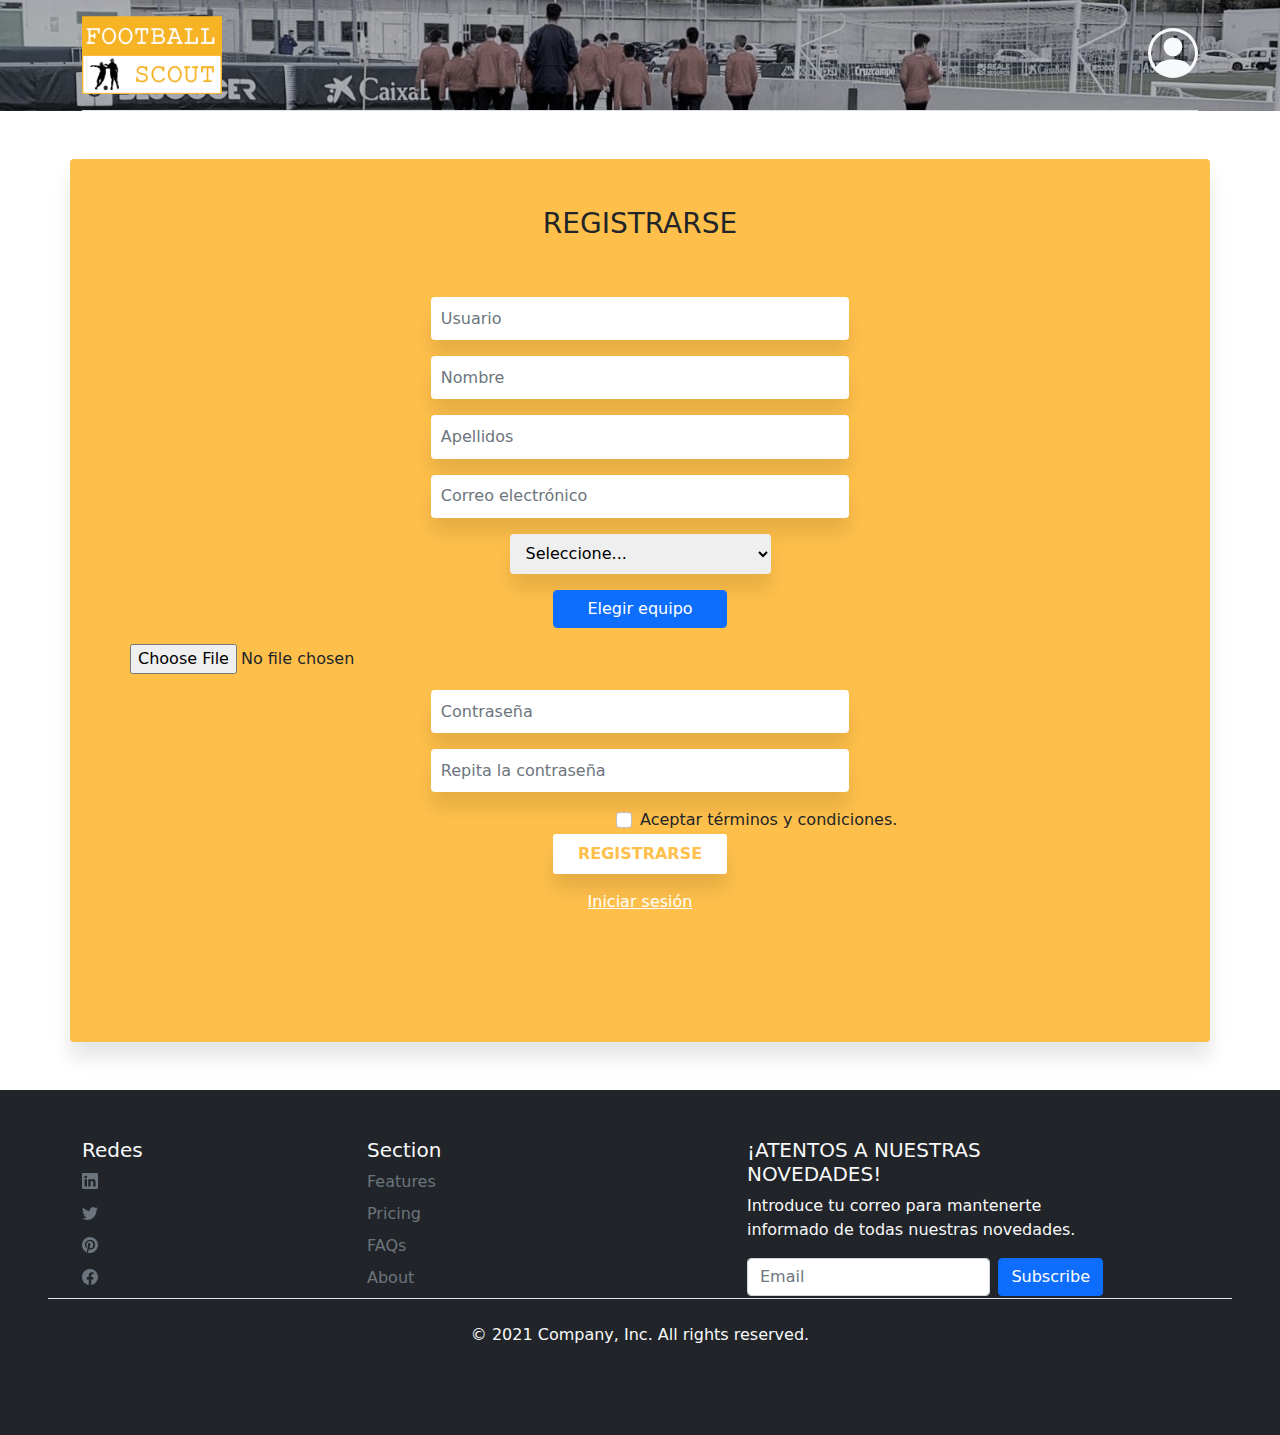
<file: login/registro.html>
<!doctype html>
<html lang="en">

<head>
    <title>Registro</title>
    <!-- Required meta tags -->
    <meta charset="utf-8">
    <meta name="viewport" content="width=device-width, initial-scale=1, shrink-to-fit=no">

    <!-- Bootstrap CSS v5.0.2 -->
    <link rel="stylesheet" href="../css/bootstrap.min.css">

    <!-- Imagen de logo en la pestaña de la página -->
    <link rel="shortcut icon" href="../img/logo.png" type="image/x-icon">

    <!-- css -->
    <link rel="stylesheet" href="../css/headers.css">
    <link rel="stylesheet" href="../css/footers.css">
    <link rel="stylesheet" href="../css/login.css">
</head>

<body>
    <div class="container-fluid" style="background-image: url('../img/banner.jpg');background-repeat: no-repeat;background-size: cover; height: auto;">
        <div class="container mb-5">
            <header class="d-flex flex-wrap align-items-center justify-content-center justify-content-md-between py-3 mb-4 border-bottom">
                <a href="../index.html" class="d-flex align-items-center col-md-3 mb-2 mb-md-0 text-dark text-decoration-none">
                    <img src="../img/logo.png" class="bi me-2" width="140">
                </a>

                <div class="col-md-3 text-end">
                    <svg xmlns="http://www.w3.org/2000/svg" width="50" fill="currentColor" class="bi bi-person-circle text-light" viewBox="0 0 16 16">
                        <path d="M11 6a3 3 0 1 1-6 0 3 3 0 0 1 6 0z"/>
                        <path fill-rule="evenodd" d="M0 8a8 8 0 1 1 16 0A8 8 0 0 1 0 8zm8-7a7 7 0 0 0-5.468 11.37C3.242 11.226 4.805 10 8 10s4.757 1.225 5.468 2.37A7 7 0 0 0 8 1z"/>
                    </svg>
                </div>
            </header>
        </div>
    </div>

    <section>
        <article class="container my-5 p-5 rounded">
            <h3>REGISTRARSE</h3>
            <form action="../php/registrar.php" method="POST" class="container needs-validation" enctype="multipart/form-data" id="registro" novalidate>
                <div class="row justify-content-center my-3">
                    <input type="text" class="form-control" name="usuario" id="usuario" placeholder="Usuario" required>
                    <div class="valid-feedback text-center">
                        ¡Perfecto!
                    </div>
                    <div class="invalid-feedback text-center">
                        Introduzca un nombre válido de usuario.
                    </div>
                </div>
                <div class="row justify-content-center my-3">
                    <input type="text" class="form-control" name="nombre" id="nombre" placeholder="Nombre" required>
                    <div class="valid-feedback text-center">
                        ¡Perfecto!
                    </div>
                    <div class="invalid-feedback text-center">
                        Introduzca su nombre.
                    </div>
                </div>
                <div class="row justify-content-center my-3">
                    <input type="text" class="form-control" name="apellidos" id="apellidos" placeholder="Apellidos" required>
                    <div class="valid-feedback text-center">
                        ¡Perfecto!
                    </div>
                    <div class="invalid-feedback text-center">
                        Introduzca sus apellidos.
                    </div>
                </div>
                <div class="row justify-content-center my-3">
                    <input type="email" class="form-control" name="correo" id="correo" placeholder="Correo electrónico" required>
                    <div class="valid-feedback text-center">
                        ¡Perfecto!
                    </div>
                    <div class="invalid-feedback text-center">
                        Introduzca su correo.
                    </div>
                </div>
                <div class="row justify-content-center my-3">
                    <select class="col-3 rounded" required>
                        <option selected disabled value="">Seleccione...</option>
                        <option value="1">Entrenador</option>
                        <option value="2">Jugador</option>
                    </select>
                    <div class="invalid-feedback text-center">
                        Elige tipo de perfil.
                    </div>
                </div>
                <div class="row justify-content-center my-3">
                    <!-- Button trigger modal -->
                    <button type="button" class="btn btn-primary col-2" data-bs-toggle="modal" data-bs-target="#staticBackdrop">
                      Elegir equipo
                    </button>

                    <!-- Modal -->
                    <div class="modal fade" id="staticBackdrop" data-bs-backdrop="static" data-bs-keyboard="false" tabindex="-1" aria-labelledby="staticBackdropLabel" aria-hidden="true">
                        <div class="modal-dialog modal-dialog-centered modal-lg">
                            <div class="modal-content">
                                <div class="modal-header">
                                    <h5 class="modal-title" id="staticBackdropLabel">Equipo</h5>
                                </div>
                                <div class="modal-body">
                                    <div class="form-check">
                                        <input class="form-check-input" type="radio" name="flexRadioDefault" id="flexRadioDefault1">
                                        <label class="form-check-label" for="flexRadioDefault1">
                                          Sevilla
                                        </label>
                                    </div>
                                    <div class="form-check">
                                        <input class="form-check-input" type="radio" name="flexRadioDefault" id="flexRadioDefault2">
                                        <label class="form-check-label" for="flexRadioDefault2">
                                          Betis
                                        </label>
                                    </div>
                                    <select class="rounded" style="width: 10em;">
                                        <option selected disabled value="">Seleccione...</option>
                                        <option value="1">Juvenil</option>
                                        <option value="2">Cadete</option>
                                        <option value="3">Infantil</option>
                                    </select>
                                </div>
                                <div class="modal-footer">
                                    <button type="button" class="btn btn-secondary" data-bs-dismiss="modal">Cerrar</button>
                                    <button type="button" class="btn btn-primary">Guardar</button>
                                </div>
                            </div>
                        </div>
                    </div>
                </div>
                <div class="row justify-content-center my-3">
                    <input type="file" name="avatar" accept="image/png, image/jpeg">
                    <div class="invalid-feedback text-center">
                        Seleccione una foto.
                    </div>
                </div>
                <div class="row justify-content-center my-3">
                    <input type="password" class="form-control" name="contrasena" id="contrasena" placeholder="Contraseña" required>
                    <div class="valid-feedback text-center">
                        ¡Perfecto!
                    </div>
                    <div class="invalid-feedback text-center">
                        Introduzca una contraseña.
                    </div>
                </div>
                <div class="row justify-content-center my-3">
                    <input type="password" class="form-control" name="contrasena2" id="contrasena2" placeholder="Repita la contraseña" required>
                    <div class="valid-feedback text-center">
                        ¡Perfecto!
                    </div>
                    <div class="invalid-feedback text-center">
                        Introduzca la misma contraseña.
                    </div>
                </div>
                <div class="row">
                    <div class="form-check">
                        <input class="form-check-input position-absolute start-50" type="checkbox" value="" id="invalidCheck" required>
                        <label class="form-check-label position-absolute start-50" for="invalidCheck">
                            Aceptar términos y condiciones.
                        </label>
                        <div class="invalid-feedback mt-4 text-center">
                            Tienes que aceptar los términos
                        </div>
                    </div>
                </div>
                <div class="errores"></div>
                <div class="row justify-content-center">
                    <input class="col-2" type="submit" value="Registrarse">
                </div>
                <div class="row my-3">
                    <a href="sesion.html">Iniciar sesión</a>
                </div>
            </form>
        </article>

    </section>

    <footer class="container-fluid bg-dark text-light p-5">
        <div class="container">
            <div class="row">
                <div class="col-3">
                    <h5>Redes</h5>
                    <ul class="nav flex-column">
                        <li class="nav-item mb-2">
                            <a href="#" class="nav-link p-0 text-muted">
                                <svg xmlns="http://www.w3.org/2000/svg" width="16" height="16" fill="currentColor" class="bi bi-linkedin" viewBox="0 0 16 16">
                                <path d="M0 1.146C0 .513.526 0 1.175 0h13.65C15.474 0 16 .513 16 1.146v13.708c0 .633-.526 1.146-1.175 1.146H1.175C.526 16 0 15.487 0 14.854V1.146zm4.943 12.248V6.169H2.542v7.225h2.401zm-1.2-8.212c.837 0 1.358-.554 1.358-1.248-.015-.709-.52-1.248-1.342-1.248-.822 0-1.359.54-1.359 1.248 0 .694.521 1.248 1.327 1.248h.016zm4.908 8.212V9.359c0-.216.016-.432.08-.586.173-.431.568-.878 1.232-.878.869 0 1.216.662 1.216 1.634v3.865h2.401V9.25c0-2.22-1.184-3.252-2.764-3.252-1.274 0-1.845.7-2.165 1.193v.025h-.016a5.54 5.54 0 0 1 .016-.025V6.169h-2.4c.03.678 0 7.225 0 7.225h2.4z"/>
                              </svg>
                            </a>
                        </li>
                        <li class="nav-item mb-2">
                            <a href="#" class="nav-link p-0 text-muted">
                                <svg xmlns="http://www.w3.org/2000/svg" width="16" height="16" fill="currentColor" class="bi bi-twitter" viewBox="0 0 16 16">
                                <path d="M5.026 15c6.038 0 9.341-5.003 9.341-9.334 0-.14 0-.282-.006-.422A6.685 6.685 0 0 0 16 3.542a6.658 6.658 0 0 1-1.889.518 3.301 3.301 0 0 0 1.447-1.817 6.533 6.533 0 0 1-2.087.793A3.286 3.286 0 0 0 7.875 6.03a9.325 9.325 0 0 1-6.767-3.429 3.289 3.289 0 0 0 1.018 4.382A3.323 3.323 0 0 1 .64 6.575v.045a3.288 3.288 0 0 0 2.632 3.218 3.203 3.203 0 0 1-.865.115 3.23 3.23 0 0 1-.614-.057 3.283 3.283 0 0 0 3.067 2.277A6.588 6.588 0 0 1 .78 13.58a6.32 6.32 0 0 1-.78-.045A9.344 9.344 0 0 0 5.026 15z"/>
                              </svg>
                            </a>
                        </li>
                        <li class="nav-item mb-2">
                            <a href="#" class="nav-link p-0 text-muted">
                                <svg xmlns="http://www.w3.org/2000/svg" width="16" height="16" fill="currentColor" class="bi bi-pinterest" viewBox="0 0 16 16">
                                <path d="M8 0a8 8 0 0 0-2.915 15.452c-.07-.633-.134-1.606.027-2.297.146-.625.938-3.977.938-3.977s-.239-.479-.239-1.187c0-1.113.645-1.943 1.448-1.943.682 0 1.012.512 1.012 1.127 0 .686-.437 1.712-.663 2.663-.188.796.4 1.446 1.185 1.446 1.422 0 2.515-1.5 2.515-3.664 0-1.915-1.377-3.254-3.342-3.254-2.276 0-3.612 1.707-3.612 3.471 0 .688.265 1.425.595 1.826a.24.24 0 0 1 .056.23c-.061.252-.196.796-.222.907-.035.146-.116.177-.268.107-1-.465-1.624-1.926-1.624-3.1 0-2.523 1.834-4.84 5.286-4.84 2.775 0 4.932 1.977 4.932 4.62 0 2.757-1.739 4.976-4.151 4.976-.811 0-1.573-.421-1.834-.919l-.498 1.902c-.181.695-.669 1.566-.995 2.097A8 8 0 1 0 8 0z"/>
                              </svg>
                            </a>
                        </li>
                        <li class="nav-item mb-2">
                            <a href="#" class="nav-link p-0 text-muted">
                                <svg xmlns="http://www.w3.org/2000/svg" width="16" height="16" fill="currentColor" class="bi bi-facebook" viewBox="0 0 16 16">
                                <path d="M16 8.049c0-4.446-3.582-8.05-8-8.05C3.58 0-.002 3.603-.002 8.05c0 4.017 2.926 7.347 6.75 7.951v-5.625h-2.03V8.05H6.75V6.275c0-2.017 1.195-3.131 3.022-3.131.876 0 1.791.157 1.791.157v1.98h-1.009c-.993 0-1.303.621-1.303 1.258v1.51h2.218l-.354 2.326H9.25V16c3.824-.604 6.75-3.934 6.75-7.951z"/>
                              </svg>
                            </a>
                        </li>
                    </ul>
                </div>

                <div class="col-3">
                    <h5>Section</h5>
                    <ul class="nav flex-column">
                        <li class="nav-item mb-2"><a href="#" class="nav-link p-0 text-muted">Features</a></li>
                        <li class="nav-item mb-2"><a href="#" class="nav-link p-0 text-muted">Pricing</a></li>
                        <li class="nav-item mb-2"><a href="#" class="nav-link p-0 text-muted">FAQs</a></li>
                        <li class="nav-item mb-2"><a href="#" class="nav-link p-0 text-muted">About</a></li>
                    </ul>
                </div>

                <div class="col-4 offset-1">
                    <h5>¡ATENTOS A NUESTRAS NOVEDADES!</h5>
                    <p>Introduce tu correo para mantenerte informado de todas nuestras novedades.</p>
                    <div class="d-flex w-100 gap-2">
                        <label for="newsletter1" class="visually-hidden">Email</label>
                        <input id="newsletter1" type="text" class="form-control" placeholder="Email">
                        <button class="btn btn-primary" type="button">Subscribe</button>
                    </div>
                </div>
            </div>
        </div>

        <div class="d-flex justify-content-center py-4 border-top">
            <p>&copy; 2021 Company, Inc. All rights reserved.</p>
        </div>
    </footer>

    <!-- Bootstrap JavaScript Libraries -->
    <script src="../js/bootstrap.bundle.min.js"></script>
    <script src="../js/form.js"></script>
    <script src="../js/modal.js"></script>
</body>

</html>
</file>
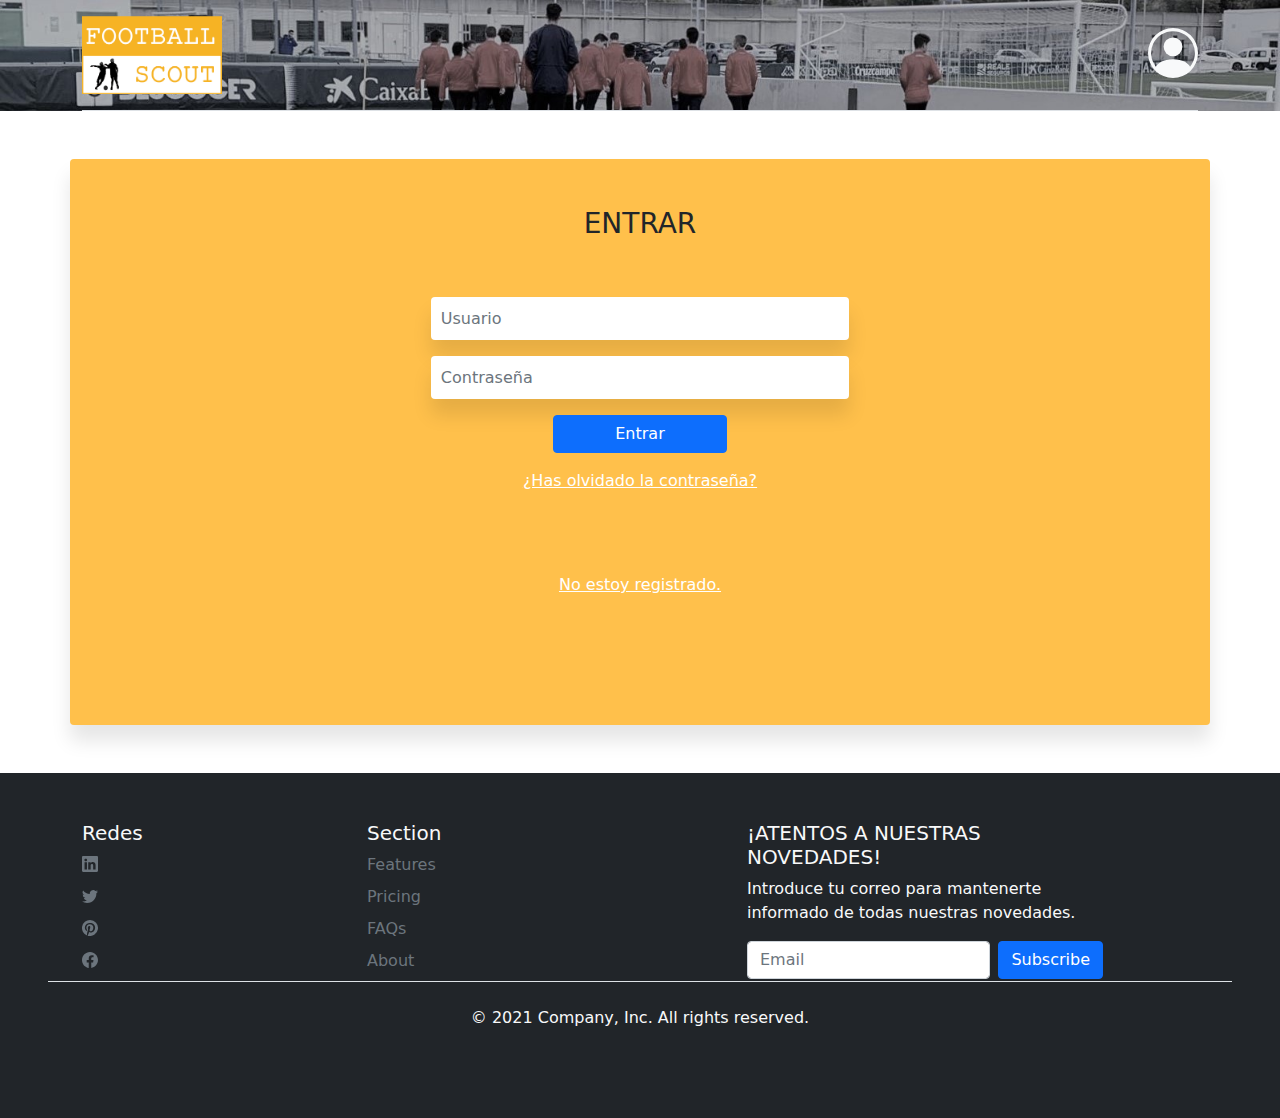
<file: login/sesion.html>
<!doctype html>
<html lang="en">

<head>
    <title>Inicio sesión</title>
    <!-- Required meta tags -->
    <meta charset="utf-8">
    <meta name="viewport" content="width=device-width, initial-scale=1, shrink-to-fit=no">

    <!-- Bootstrap CSS v5.0.2 -->
    <link rel="stylesheet" href="../css/bootstrap.min.css">

    <!-- Imagen de logo en la pestaña de la página -->
    <link rel="shortcut icon" href="../img/logo.png" type="image/x-icon">

    <!-- css -->
    <link rel="stylesheet" href="../css/headers.css">
    <link rel="stylesheet" href="../css/footers.css">
    <link rel="stylesheet" href="../css/login.css">
</head>

<body>
    <div class="container-fluid" style="background-image: url('../img/banner.jpg');background-repeat: no-repeat;background-size: cover; height: auto;">
        <div class="container mb-5">
            <header class="d-flex flex-wrap align-items-center justify-content-center justify-content-md-between py-3 mb-4 border-bottom">
                <a href="../index.html" class="d-flex align-items-center col-md-3 mb-2 mb-md-0 text-dark text-decoration-none">
                    <img src="../img/logo.png" class="bi me-2" width="140">
                </a>

                <div class="col-md-3 text-end">
                    <svg xmlns="http://www.w3.org/2000/svg" width="50" fill="currentColor" class="bi bi-person-circle text-light" viewBox="0 0 16 16">
                        <path d="M11 6a3 3 0 1 1-6 0 3 3 0 0 1 6 0z"/>
                        <path fill-rule="evenodd" d="M0 8a8 8 0 1 1 16 0A8 8 0 0 1 0 8zm8-7a7 7 0 0 0-5.468 11.37C3.242 11.226 4.805 10 8 10s4.757 1.225 5.468 2.37A7 7 0 0 0 8 1z"/>
                    </svg>
                </div>
            </header>
        </div>
    </div>

    <section>
        <article class="container my-5 p-5 rounded">
            <h3>ENTRAR</h3>
            <form action="../php/iniciarSesion.php" method="POST" class="container needs-validation" novalidate>
                <div class="row justify-content-center my-3">
                    <input type="text" class="form-control" name="usuario" id="validationCustom01 usuario" placeholder="Usuario" required>
                    <div class="valid-feedback text-center">
                        ¡Perfecto!
                    </div>
                    <div class="invalid-feedback text-center">
                        Introduzca su usuario.
                    </div>
                </div>
                <div class="row justify-content-center my-3">
                    <input type="password" class="form-control" name="contrasena" id="validationCustom02 contrasena" placeholder="Contraseña" required>
                    <div class="valid-feedback text-center">
                        ¡Perfecto!
                    </div>
                    <div class="invalid-feedback text-center">
                        Introduzca su contraseña.
                    </div>
                </div>
                <div class="row justify-content-center my-3">
                    <button class="btn btn-primary col-2" type="submit">Entrar</button>
                </div>
                <div class="row my-3">
                    <a href="#">¿Has olvidado la contraseña?</a>
                </div>
                <div class="row my-3">
                    <a href="registro.html">No estoy registrado.</a>
                </div>
            </form>
        </article>
    </section>

    <footer class="container-fluid bg-dark text-light p-5">
        <div class="container">
            <div class="row">
                <div class="col-3">
                    <h5>Redes</h5>
                    <ul class="nav flex-column">
                        <li class="nav-item mb-2">
                            <a href="#" class="nav-link p-0 text-muted">
                                <svg xmlns="http://www.w3.org/2000/svg" width="16" height="16" fill="currentColor" class="bi bi-linkedin" viewBox="0 0 16 16">
                                <path d="M0 1.146C0 .513.526 0 1.175 0h13.65C15.474 0 16 .513 16 1.146v13.708c0 .633-.526 1.146-1.175 1.146H1.175C.526 16 0 15.487 0 14.854V1.146zm4.943 12.248V6.169H2.542v7.225h2.401zm-1.2-8.212c.837 0 1.358-.554 1.358-1.248-.015-.709-.52-1.248-1.342-1.248-.822 0-1.359.54-1.359 1.248 0 .694.521 1.248 1.327 1.248h.016zm4.908 8.212V9.359c0-.216.016-.432.08-.586.173-.431.568-.878 1.232-.878.869 0 1.216.662 1.216 1.634v3.865h2.401V9.25c0-2.22-1.184-3.252-2.764-3.252-1.274 0-1.845.7-2.165 1.193v.025h-.016a5.54 5.54 0 0 1 .016-.025V6.169h-2.4c.03.678 0 7.225 0 7.225h2.4z"/>
                              </svg>
                            </a>
                        </li>
                        <li class="nav-item mb-2">
                            <a href="#" class="nav-link p-0 text-muted">
                                <svg xmlns="http://www.w3.org/2000/svg" width="16" height="16" fill="currentColor" class="bi bi-twitter" viewBox="0 0 16 16">
                                <path d="M5.026 15c6.038 0 9.341-5.003 9.341-9.334 0-.14 0-.282-.006-.422A6.685 6.685 0 0 0 16 3.542a6.658 6.658 0 0 1-1.889.518 3.301 3.301 0 0 0 1.447-1.817 6.533 6.533 0 0 1-2.087.793A3.286 3.286 0 0 0 7.875 6.03a9.325 9.325 0 0 1-6.767-3.429 3.289 3.289 0 0 0 1.018 4.382A3.323 3.323 0 0 1 .64 6.575v.045a3.288 3.288 0 0 0 2.632 3.218 3.203 3.203 0 0 1-.865.115 3.23 3.23 0 0 1-.614-.057 3.283 3.283 0 0 0 3.067 2.277A6.588 6.588 0 0 1 .78 13.58a6.32 6.32 0 0 1-.78-.045A9.344 9.344 0 0 0 5.026 15z"/>
                              </svg>
                            </a>
                        </li>
                        <li class="nav-item mb-2">
                            <a href="#" class="nav-link p-0 text-muted">
                                <svg xmlns="http://www.w3.org/2000/svg" width="16" height="16" fill="currentColor" class="bi bi-pinterest" viewBox="0 0 16 16">
                                <path d="M8 0a8 8 0 0 0-2.915 15.452c-.07-.633-.134-1.606.027-2.297.146-.625.938-3.977.938-3.977s-.239-.479-.239-1.187c0-1.113.645-1.943 1.448-1.943.682 0 1.012.512 1.012 1.127 0 .686-.437 1.712-.663 2.663-.188.796.4 1.446 1.185 1.446 1.422 0 2.515-1.5 2.515-3.664 0-1.915-1.377-3.254-3.342-3.254-2.276 0-3.612 1.707-3.612 3.471 0 .688.265 1.425.595 1.826a.24.24 0 0 1 .056.23c-.061.252-.196.796-.222.907-.035.146-.116.177-.268.107-1-.465-1.624-1.926-1.624-3.1 0-2.523 1.834-4.84 5.286-4.84 2.775 0 4.932 1.977 4.932 4.62 0 2.757-1.739 4.976-4.151 4.976-.811 0-1.573-.421-1.834-.919l-.498 1.902c-.181.695-.669 1.566-.995 2.097A8 8 0 1 0 8 0z"/>
                              </svg>
                            </a>
                        </li>
                        <li class="nav-item mb-2">
                            <a href="#" class="nav-link p-0 text-muted">
                                <svg xmlns="http://www.w3.org/2000/svg" width="16" height="16" fill="currentColor" class="bi bi-facebook" viewBox="0 0 16 16">
                                <path d="M16 8.049c0-4.446-3.582-8.05-8-8.05C3.58 0-.002 3.603-.002 8.05c0 4.017 2.926 7.347 6.75 7.951v-5.625h-2.03V8.05H6.75V6.275c0-2.017 1.195-3.131 3.022-3.131.876 0 1.791.157 1.791.157v1.98h-1.009c-.993 0-1.303.621-1.303 1.258v1.51h2.218l-.354 2.326H9.25V16c3.824-.604 6.75-3.934 6.75-7.951z"/>
                              </svg>
                            </a>
                        </li>
                    </ul>
                </div>

                <div class="col-3">
                    <h5>Section</h5>
                    <ul class="nav flex-column">
                        <li class="nav-item mb-2"><a href="#" class="nav-link p-0 text-muted">Features</a></li>
                        <li class="nav-item mb-2"><a href="#" class="nav-link p-0 text-muted">Pricing</a></li>
                        <li class="nav-item mb-2"><a href="#" class="nav-link p-0 text-muted">FAQs</a></li>
                        <li class="nav-item mb-2"><a href="#" class="nav-link p-0 text-muted">About</a></li>
                    </ul>
                </div>

                <div class="col-4 offset-1">
                    <form>
                        <h5>¡ATENTOS A NUESTRAS NOVEDADES!</h5>
                        <p>Introduce tu correo para mantenerte informado de todas nuestras novedades.</p>
                        <div class="d-flex w-100 gap-2">
                            <label for="newsletter1" class="visually-hidden">Email</label>
                            <input id="newsletter1" type="text" class="form-control" placeholder="Email">
                            <button class="btn btn-primary" type="button">Subscribe</button>
                        </div>
                    </form>
                </div>
            </div>
        </div>

        <div class="d-flex justify-content-center py-4 border-top">
            <p>&copy; 2021 Company, Inc. All rights reserved.</p>
        </div>
    </footer>

    <!-- Bootstrap JavaScript Libraries -->
    <script src="../js/bootstrap.bundle.min.js"></script>
    <script src="../js/form.js"></script>
</body>

</html>
</file>
<file: css/headers.css>
.b-example-divider {
  height: 3rem;
  background-color: rgba(0, 0, 0, .1);
  border: solid rgba(0, 0, 0, .15);
  border-width: 1px 0;
  box-shadow: inset 0 .5em 1.5em rgba(0, 0, 0, .1), inset 0 .125em .5em rgba(0, 0, 0, .15);
}

.form-control-dark {
  color: #fff;
  background-color: var(--bs-dark);
  border-color: var(--bs-gray);
}
.form-control-dark:focus {
  color: #fff;
  background-color: var(--bs-dark);
  border-color: #fff;
  box-shadow: 0 0 0 .25rem rgba(255, 255, 255, .25);
}

.bi {
  vertical-align: -.125em;
  fill: currentColor;
}

.text-small {
  font-size: 85%;
}

.dropdown-toggle {
  outline: 0;
}
</file>
<file: css/footers.css>
.b-example-divider {
    height: 3rem;
    background-color: rgba(0, 0, 0, .1);
    border: solid rgba(0, 0, 0, .15);
    border-width: 1px 0;
    box-shadow: inset 0 .5em 1.5em rgba(0, 0, 0, .1), inset 0 .125em .5em rgba(0, 0, 0, .15);
}

.bi {
    vertical-align: -.125em;
    fill: currentColor;
}
</file>
<file: css/inicio.css>
button {
  background-color: #ffc04b;
  border: #ffc04b;
  color: white;
  border-radius: 0.2em;
  padding: 0.5em;
  font-weight: 700;
}
button:hover {
  opacity: 0.8;
}

#articulo1 {
  background-color: #ffc04b;
  border-radius: 1em;
}

#articulo2,
#articulo3 {
  background: #24394a;
  padding: 2em;
}
#articulo2 img,
#articulo3 img {
  width: 7em;
  border-radius: 5em;
}
#articulo2 a,
#articulo3 a {
  color: white;
}
#articulo2 a:hover,
#articulo3 a:hover {
  color: blue;
  -webkit-transition: ease-in-out 400ms;
  transition: ease-in-out 400ms;
}

.nav a:hover {
  color: #ffc04b;
  -webkit-transition: ease-in-out 400ms;
  transition: ease-in-out 400ms;
}
</file>
<file: css/entrenador.css>
button {
  background-color: #ffc04b;
  border: #ffc04b;
  color: white;
  border-radius: 0.2em;
  padding: 0.5em;
  font-weight: 700;
}
button:hover {
  opacity: 0.8;
}

.modal a {
  text-decoration: none;
  color: black;
}
.modal a:hover {
  color: orange;
  -webkit-transition: ease-in-out 0.5s;
  transition: ease-in-out 0.5s;
}

nav ul {
  height: 3em;
  -webkit-box-align: center;
      -ms-flex-align: center;
          align-items: center;
}
nav ul a {
  color: white;
  text-decoration: none;
}
nav ul a:hover {
  color: orange;
  -webkit-transition: ease-in-out 0.5s;
  transition: ease-in-out 0.5s;
}

article {
  border: 1px solid black;
  padding: 2em;
}
article select {
  margin-right: 3em;
  width: auto;
}
</file>
<file: css/login.css>
button {
  background-color: #ffc04b;
  border: #ffc04b;
  color: white;
  border-radius: 0.2em;
  padding: 0.5em;
  font-weight: 700;
}
button:hover {
  opacity: 0.8;
}

article {
  background-color: #ffc04b;
  -webkit-box-shadow: 0 1em 1.2em rgba(0, 0, 0, 0.1);
          box-shadow: 0 1em 1.2em rgba(0, 0, 0, 0.1);
}
article h3 {
  text-align: center;
  margin-bottom: 2em;
}
article form div {
  margin: 0 auto;
}
article form a {
  text-align: center;
  margin-top: 1.2em;
  margin-bottom: 4em;
  color: white;
}
article form a:hover {
  color: blue;
  -webkit-transition: ease-out 0.5s;
  transition: ease-out 0.5s;
}
article form input[type=text],
article form input[type=email],
article form input[type=password],
article form input[type=number],
article form select {
  width: 40%;
  padding: 0.6em;
  border: white;
  -webkit-box-shadow: 0 1em 1.2em rgba(0, 0, 0, 0.1);
          box-shadow: 0 1em 1.2em rgba(0, 0, 0, 0.1);
}
article form input[type=submit] {
  background-color: white;
  border: white;
  color: #ffc04b;
  border-radius: 0.2em;
  padding: 0.5em;
  font-weight: 700;
  text-transform: uppercase;
  -webkit-box-shadow: 0 1em 1.2em rgba(0, 0, 0, 0.1);
          box-shadow: 0 1em 1.2em rgba(0, 0, 0, 0.1);
}
article form input[type=submit]:hover {
  opacity: 0.8;
}
</file>
